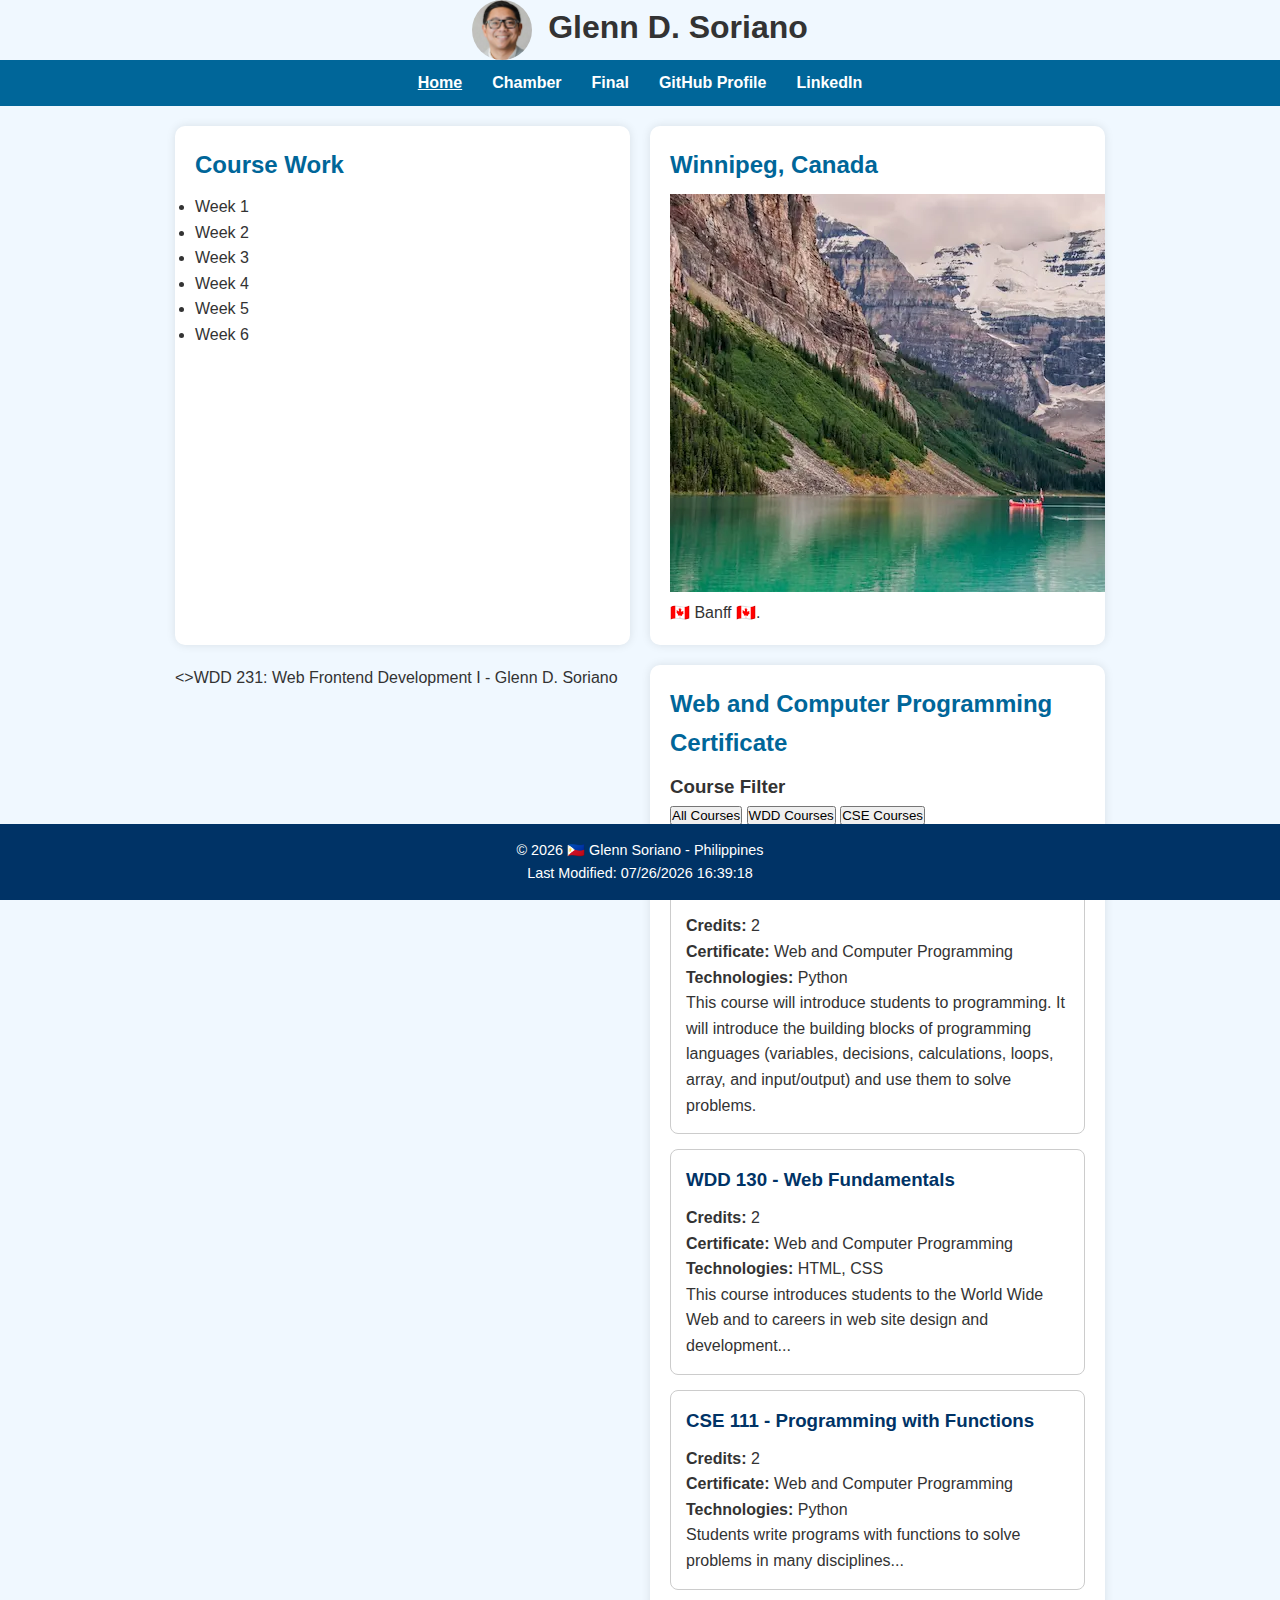
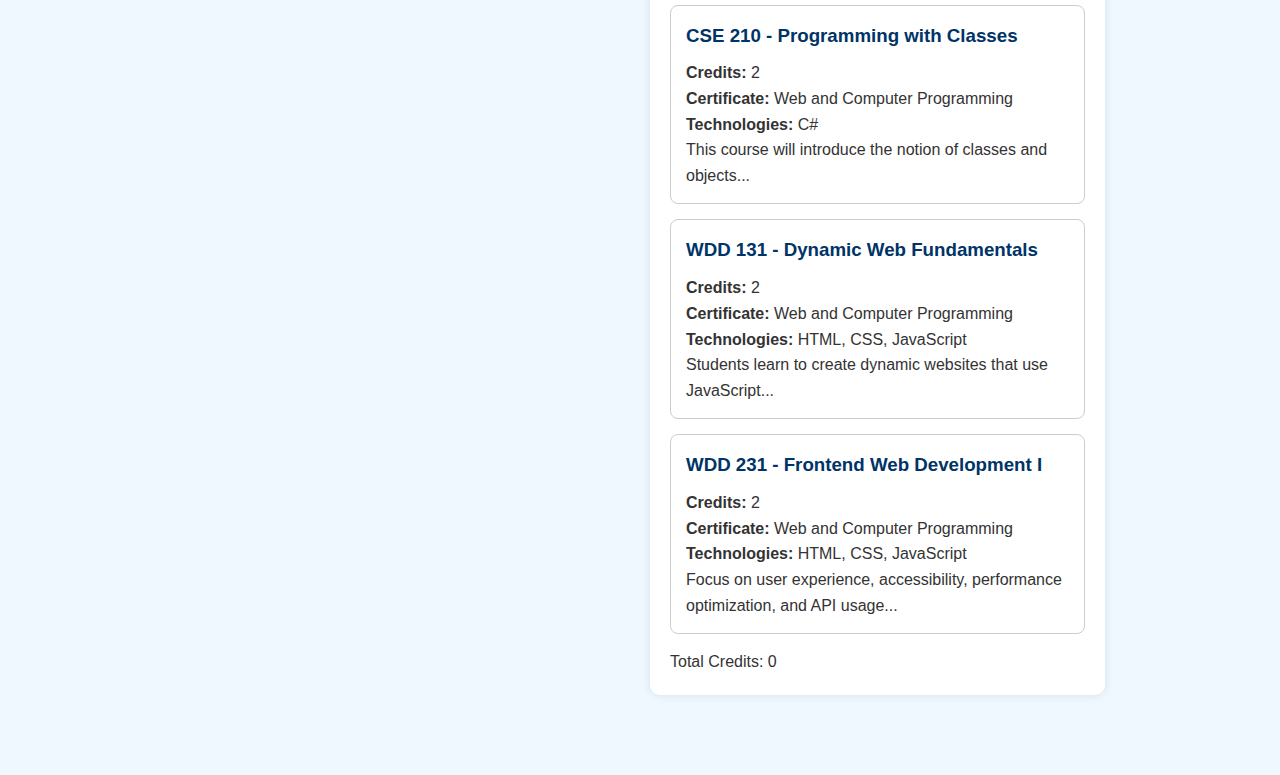
<file: index.html>
<!DOCTYPE html>
<html lang="en">

<head>
    <meta charset="UTF-8">
    <meta name="viewport" content="width=device-width, initial-scale=1.0">
    <meta name="description"
        content="This assignment demonstrates my prerequisite knowledge by applying HTML, CSS, and JavaScript to the design and development of my course home page.">
    <meta name="author" content="Glenn Soriano">
    <link rel="preconnect" href="https://fonts.googleapis.com">
    <link rel="preconnect" href="https://fonts.gstatic.com" crossorigin>
    <link href="https://fonts.googleapis.com/css2?family=Roboto:wght@400;700&display=swap" rel="stylesheet">
    <title>WDD 231 - Glenn D. Soriano</title>
    <link rel="stylesheet" href="styles/chamber.css">
</head>

<body>
    <header>
        <div class="header-content">
            <img src="images/glennsoriano.jpg" alt="Photo of Glenn Soriano" class="profile-pic" />
            <div>
                <h1><span>Glenn D. Soriano</span></h1>
            </div>
        </div>
        <button id="menu-toggle" aria-label="Toggle Navigation">&#9776;</button>
        <nav id="navbar">
            <ul>
                <li><a href="index.html" class="active">Home</a></li>
                <li><a href="week02/index.html">Chamber</a></li>
                <li><a href="week06/index.html">Final</a></li>
                <li><a href="https://github.com/glenn-d-soriano" target="_blank">GitHub Profile</a></li>
                <li><a href="https://www.linkedin.com/in/YOUR_PROFILE" target="_blank">LinkedIn</a></li>
            </ul>
        </nav>
    </header>

    <main class="main-grid">
        <>WDD 231: Web Frontend Development I - Glenn D. Soriano</h1> <!-- Page title for SEO -->

        <!-- Course Work Section -->
        <section class="card course-work">
            <h2>Course Work</h2>
            <ul>
                <li><a href="week01/index.html">Week 1</a></li>
                <li><a href="week02/index.html">Week 2</a></li>
                <li><a href="week03/index.html">Week 3</a></li>
                <li><a href="week04/index.html">Week 4</a></li>
                <li><a href="week05/index.html">Week 5</a></li>
                <li><a href="week06/index.html">Week 6</a></li>
            </ul>
        </section>

        <section class="card location">
            <h2>Winnipeg, Canada</h2>
            <img src="images/canada-small1.webp" alt="Photo of Banff" class="Photo" />
            <p>🇨🇦 Banff 🇨🇦.</p>
        </section>

        <section class="card-group">
            <section class="card certificate">
                <h2>Web and Computer Programming Certificate</h2>

                <section class="course-filters">
                    <h3>Course Filter</h3>
                    <div class="filter-buttons">
                        <button id="show-all">All Courses</button>
                        <button id="show-wdd">WDD Courses</button>
                        <button id="show-cse">CSE Courses</button>
                    </div>
                </section>

                <section class="course-list">
                    <h3>Certificate Courses</h3>
                    <div id="courseContainer"></div>
                    <p id="total-credits">Total Credits: 0</p>
                </section>
            </section>
        </section>
    </main>

    <footer>
        <p>&copy; <span id="current-year"></span> 🇵🇭 Glenn Soriano - Philippines</p>
        <p>Last Modified: <span id="last-modified"></span></p>
    </footer>

    <script src="scripts/chamber.js" defer></script>
</body>

</html>
</file>
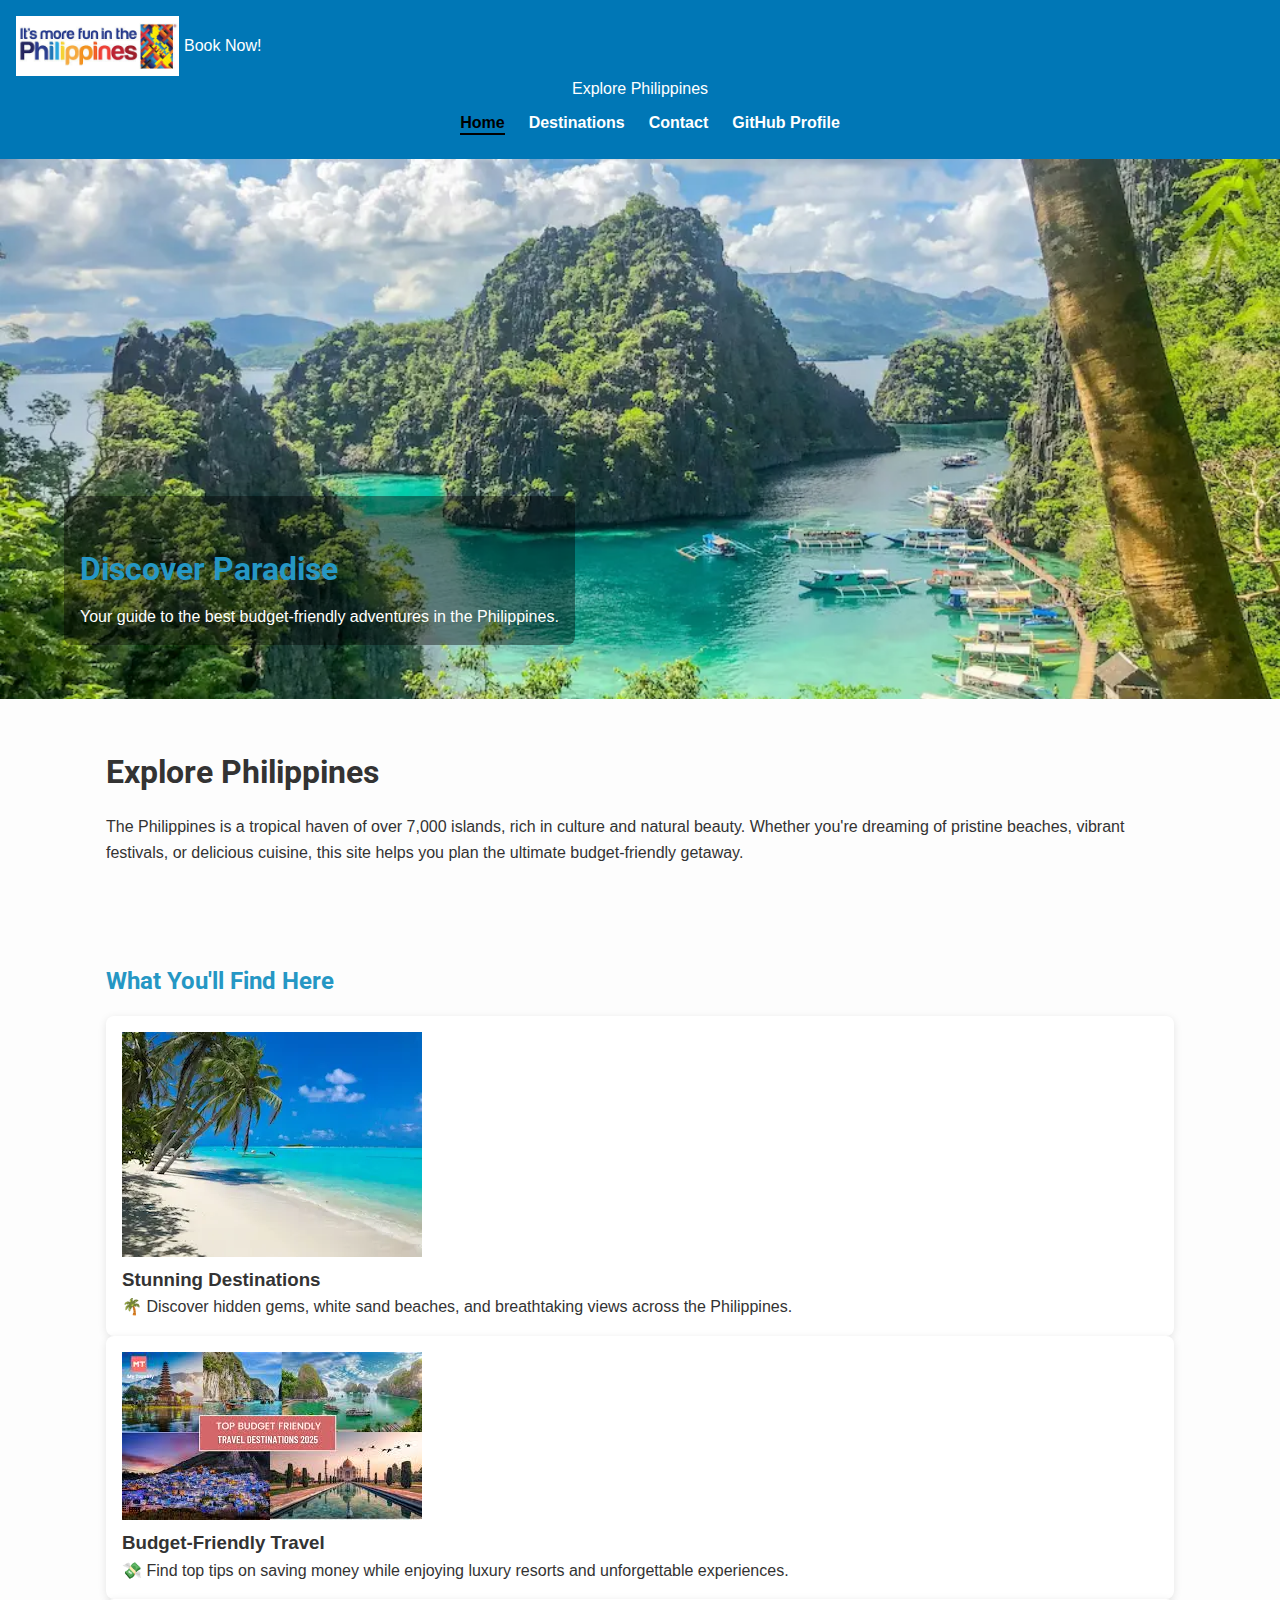
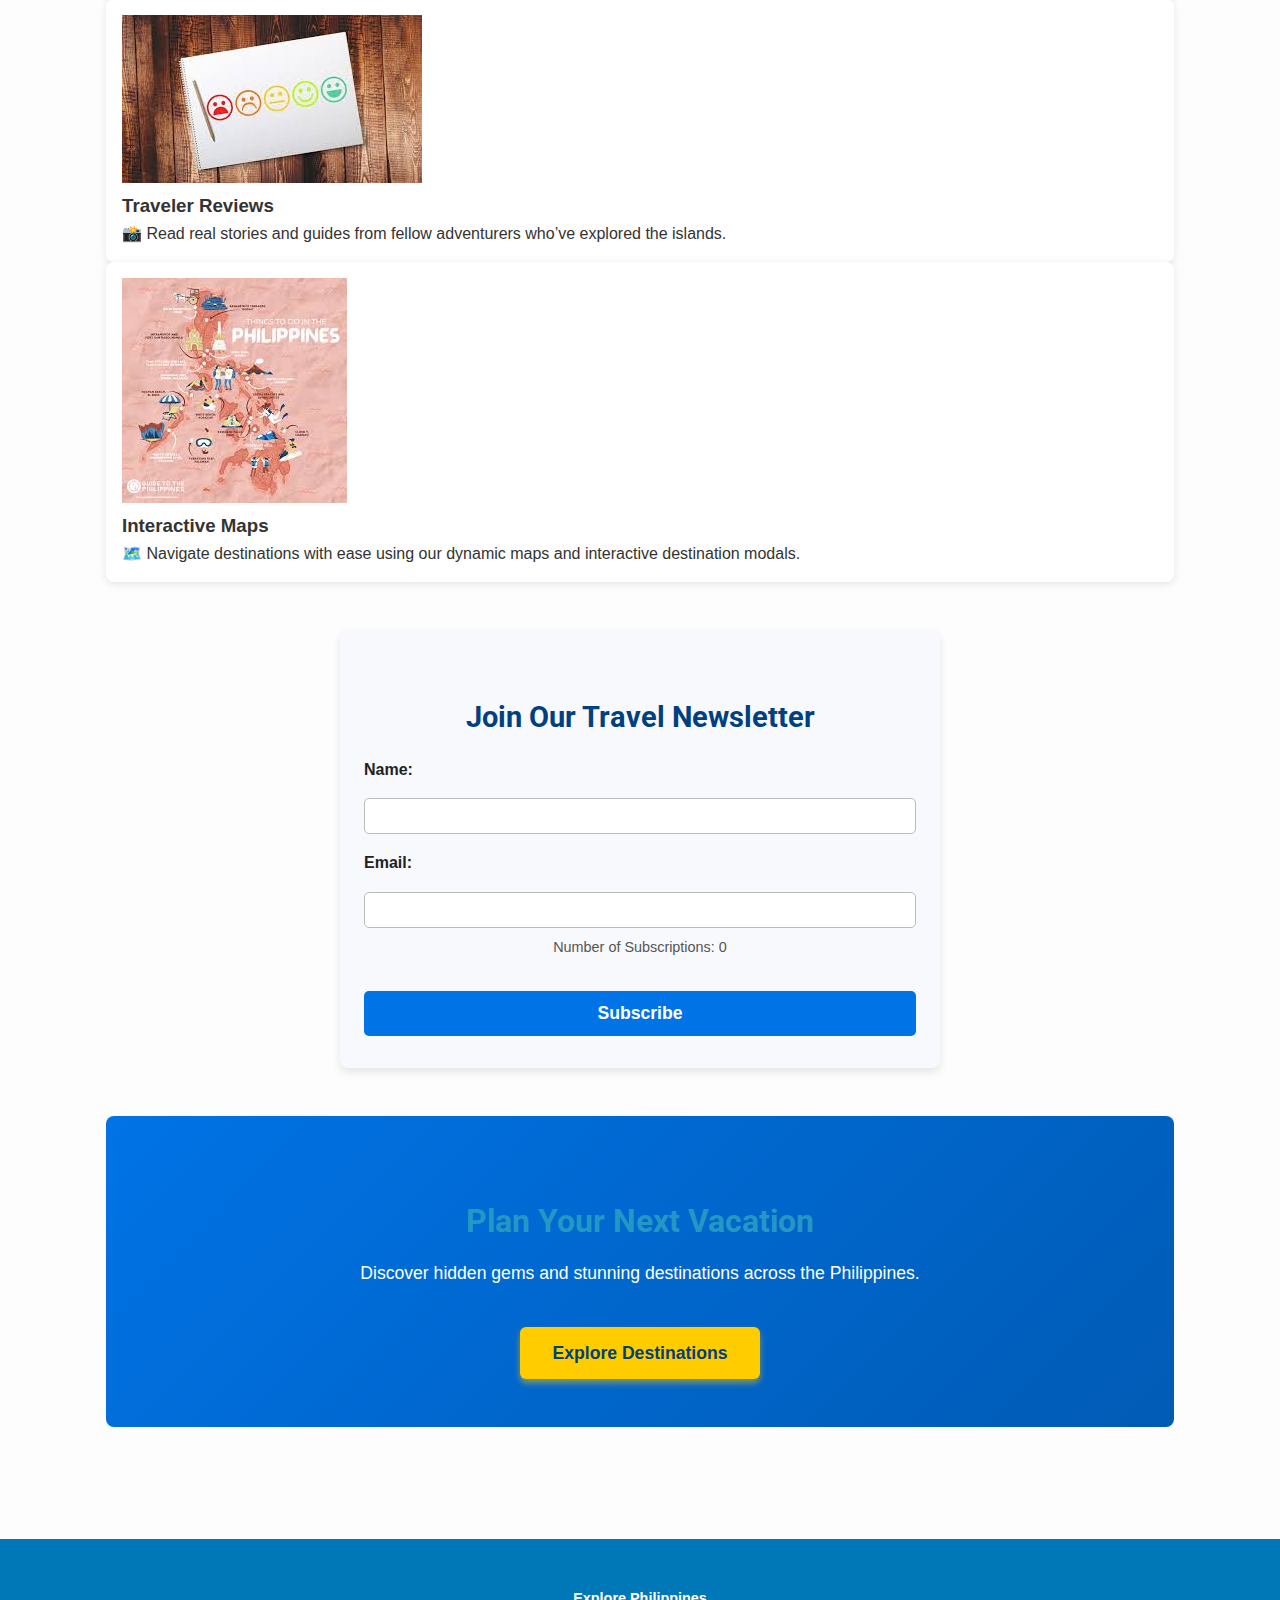
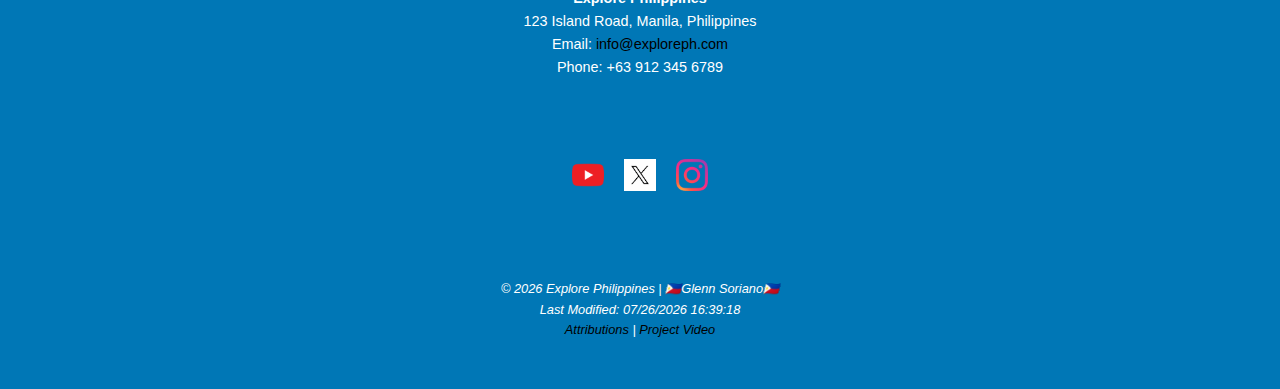
<file: final/index.html>
<!DOCTYPE html>
<html lang="en-CA">

<head>
    <meta charset="UTF-8" />
    <meta name="viewport" content="width=device-width, initial-scale=1.0" />
    <meta name="description"
        content="Explore the natural beauty of the Philippines. Discover beaches, destinations, and travel tips." />
    <meta name="author" content="Glenn Soriano" />
    <meta property="og:title" content="Explore Philippines" />
    <meta property="og:description"
        content="Discover and enjoy the natural beauty and attractions of the Philippines." />
    <meta property="og:image" content="https://glenn-d-soriano.github.io/wdd231/final/images/final.jpg" />
    <meta property="og:image:width" content="600" />
    <meta property="og:image:height" content="600" />
    <meta property="og:url" content="https://glenn-d-soriano.github.io/wdd231/final/index.html" />
    <meta property="og:type" content="website" />
    <meta property="og:locale" content="en_CA" />
    <meta property="og:site_name" content="Explore Philippines - Glenn Soriano" />
    <link rel="preconnect" href="https://fonts.googleapis.com">
    <link rel="preconnect" href="https://fonts.gstatic.com" crossorigin>
    <link href="https://fonts.googleapis.com/css2?family=Roboto:wght@400;700&display=swap" rel="stylesheet">
    <link rel="icon" href="images/favicon.ico" type="image/x-icon" />
    <link rel="stylesheet" href="styles/global.css" />
    <link rel="stylesheet" href="styles/index.css" />
    <title>Explore Philippines | Home</title>
</head>

<body>
    <header>
        <div class="logo">
            <img src="images/logo.jpeg" alt="Explore Philippines Logo" />
            <div class="logo-text"><span>Book Now!</span></div>
        </div>
        <p class="site-title">Explore Philippines</p>
        <button id="menu-toggle" aria-label="Toggle Navigation Menu">☰</button>
        <nav>
            <ul class="nav-links">
                <li><a href="index.html" class="active" id="menu-home">Home</a></li>
                <li><a href="destinations.html" id="menu-discover">Destinations</a></li>
                <li><a href="contact.html">Contact</a></li>
                <li><a href="https://github.com/glenn-d-soriano" target="_blank">GitHub Profile</a></li>
            </ul>
        </nav>
    </header>

    <section class="hero">
        <img src="images/hero.webp" alt="Philippine tropical beach" loading="lazy" />
        <div class="hero-text">
            <h2>Discover Paradise</h2>
            <p>Your guide to the best budget-friendly adventures in the Philippines.</p>
        </div>
    </section>
      

    <main>
        <section>
            <h1>Explore Philippines</h1>
            <p>
                The Philippines is a tropical haven of over 7,000 islands, rich in culture and natural beauty.
                Whether you're dreaming of pristine beaches, vibrant festivals, or delicious cuisine, this site helps
                you plan the ultimate budget-friendly getaway.
            </p>
        </section>

        <section class="features">
            <h2>What You'll Find Here</h2>
            <div class="feature-grid">
                <article class="feature-card">
                    <img src="images/destination.webp" alt="Tropical Destination" loading="lazy" />
                    <h3>Stunning Destinations</h3>
                    <p>🌴 Discover hidden gems, white sand beaches, and breathtaking views across the Philippines.</p>
                </article>
                <article class="feature-card">
                    <img src="images/budget.jpeg" alt="Affordable Resorts" loading="lazy" />
                    <h3>Budget-Friendly Travel</h3>
                    <p>💸 Find top tips on saving money while enjoying luxury resorts and unforgettable experiences.</p>
                </article>
                <article class="feature-card">
                    <img src="images/traveler.jpeg" alt="Traveler Reviews" loading="lazy" />
                    <h3>Traveler Reviews</h3>
                    <p>📸 Read real stories and guides from fellow adventurers who’ve explored the islands.</p>
                </article>
                <article class="feature-card">
                    <img src="images/travel.jpeg" alt="Interactive Maps" loading="lazy" />
                    <h3>Interactive Maps</h3>
                    <p>🗺️ Navigate destinations with ease using our dynamic maps and interactive destination modals.
                    </p>
                </article>
            </div>
        </section>

        <!-- Added Newsletter Section -->
        <section class="newsletter" aria-labelledby="newsletter">
            <h2 id="newsletter">Join Our Travel Newsletter</h2>
            <form id="newsletter-form" aria-describedby="newsletter-description">
                
                <label for="name">Name:</label>
                <input type="text" id="name" name="name" required />

                <label for="email">Email:</label>
                <input type="email" id="email" name="email" required />
                <p id="newsletter-description">Number of Subscriptions: <span id="reviewCount">0</span></p>

                <button type="submit">Subscribe</button>
            </form>
            <p id="newsletter-message" aria-live="polite"></p>
        </section>

        <!-- Added Call to Action Section -->
        <section class="call-to-action" aria-labelledby="call-to-action">
            <h2 id="call-to-action">Plan Your Next Vacation</h2>
            <p>Discover hidden gems and stunning destinations across the Philippines.</p>
            <a href="destinations.html" class="cta-button" aria-label="Explore Destinations">Explore Destinations</a>
        </section>

    </main>

    <footer>
        <div class="footer-container">
            <section class="contact" aria-label="Contact Information">
                <p><strong>Explore Philippines</strong></p>
                <p>123 Island Road, Manila, Philippines</p>
                <p>Email: <a href="info@exploreph.com">info@exploreph.com</a></p>
                <p>Phone: +63 912 345 6789</p>
            </section>

            <section class="sociallinks" aria-label="Social Media Links">
                <a href="https://youtube.com" title="YouTube">
                    <img src="images/youtube.png" alt="YouTube Logo" width="32" height="32" loading="lazy" />
                </a>
                <a href="https://twitter.com" title="Twitter">
                    <img src="images/twitter.png" alt="Twitter Logo" width="32" height="32" loading="lazy" />
                </a>
                <a href="https://www.instagram.com/" title="Instagram">
                    <img src="images/instagram.png" alt="Instagram Logo" width="32" height="32" loading="lazy" />
                </a>
            </section>
            

            <section class="designer">
                <p>&copy; <span id="current-year"></span> Explore Philippines | 🇵🇭Glenn Soriano🇵🇭</p>
                <p>Last Modified: <span id="last-modified"></span></p>
                <p>
                    <a href="references.html">Attributions</a> |
                    <a href="https://youtu.be/YOUR_VIDEO_ID" target="_blank" rel="noopener noreferrer">Project Video</a>
                </p>
            </section>
        </div>
    </footer>
    
    <script src="scripts/main.js" defer></script>

    

</body>

</html>
</file>
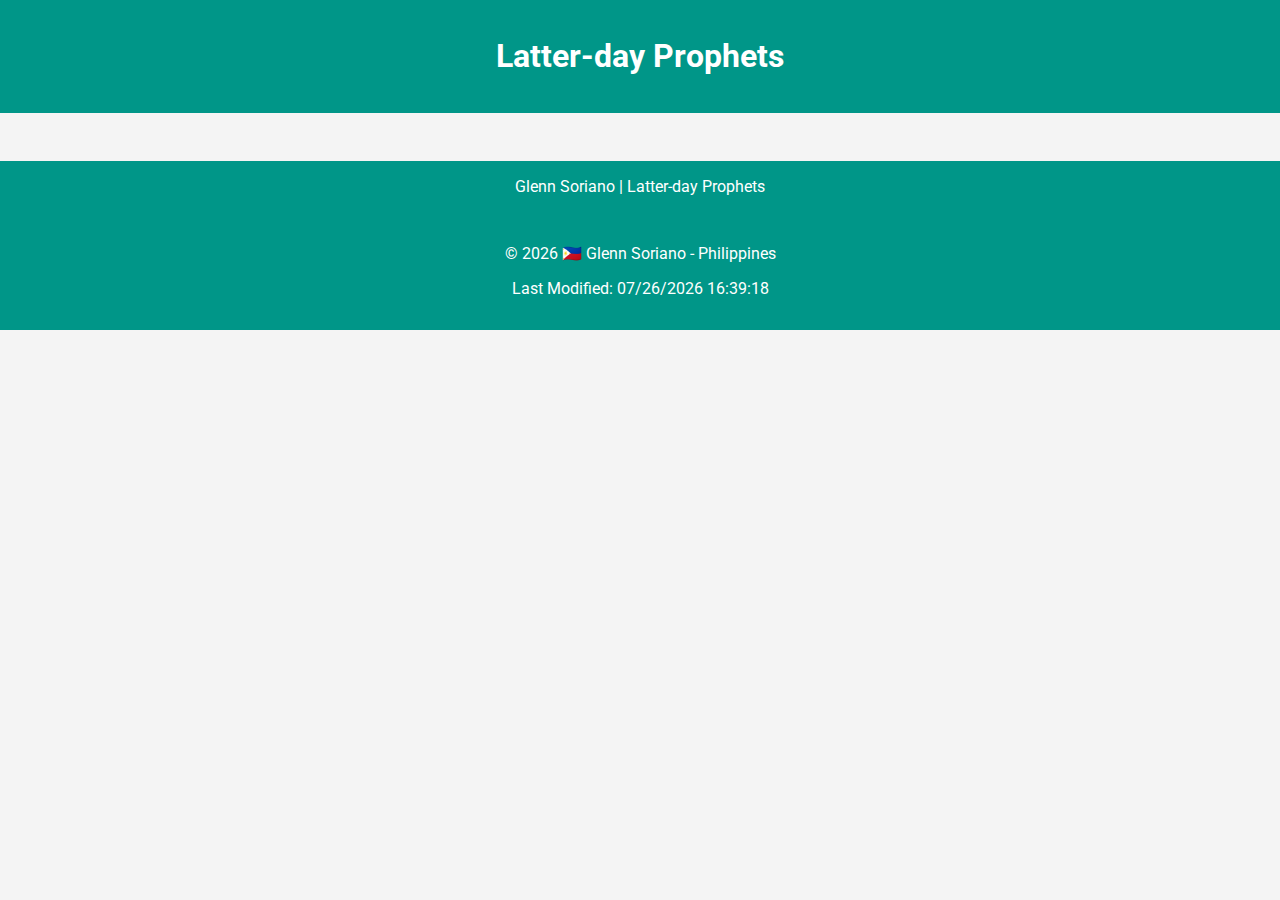
<file: prophets.html>
<!DOCTYPE html>
<html lang="en-CA">

<head>
    <meta charset="UTF-8">
    <meta name="viewport" content="width=device-width, initial-scale=1.0">
    <meta name="description"
        content="This assignment demonstrates my prerequisite knowledge by applying HTML, CSS, and JavaScript to the design and development of my course home page.">
    <meta name="author" content="Glenn Soriano">
    <meta property="og:title" content="WDD 231 - Glenn D. Soriano">
    <meta property="og:description"
        content="Explore the course home page of Glenn Soriano for WDD 231, showcasing web development projects and skills using HTML, CSS, and JavaScript.">
    <meta property="og:image" content="https://glenn-d-soriano.github.io/wdd231/images/glennsoriano.jpg">
    <meta property="og:url" content="https://glenn-d-soriano.github.io/wdd231/index.html">
    <meta property="og:type" content="website">
    <meta property="og:locale" content="en_CA">
    <meta property="og:site_name" content="WDD 231 - Glenn Soriano">
    <link rel="preconnect" href="https://fonts.googleapis.com">
    <link rel="preconnect" href="https://fonts.gstatic.com" crossorigin>
    <link href="https://fonts.googleapis.com/css2?family=Roboto:wght@400;700&display=swap" rel="stylesheet">
    <title>WDD 231 - Glenn D. Soriano</title>
    <link rel="icon" href="images/favicon.ico" type="image/x-icon">
    <link rel="stylesheet" href="styles/prophets.css">
</head>

<body>
    <header>
        <h1>Latter-day Prophets</h1>
    </header>
    <main>
        <div id="cards"></div>
    </main>
    <footer>
        Glenn Soriano | Latter-day Prophets
    </footer>

    

    <footer>
        <p>&copy; <span id="current-year"></span> 🇵🇭 Glenn Soriano - Philippines</p>
        <p>Last Modified: <span id="last-modified"></span></p>
    </footer>

    <script src="scripts/prophets.js" defer></script>
</body>

</html>
</file>
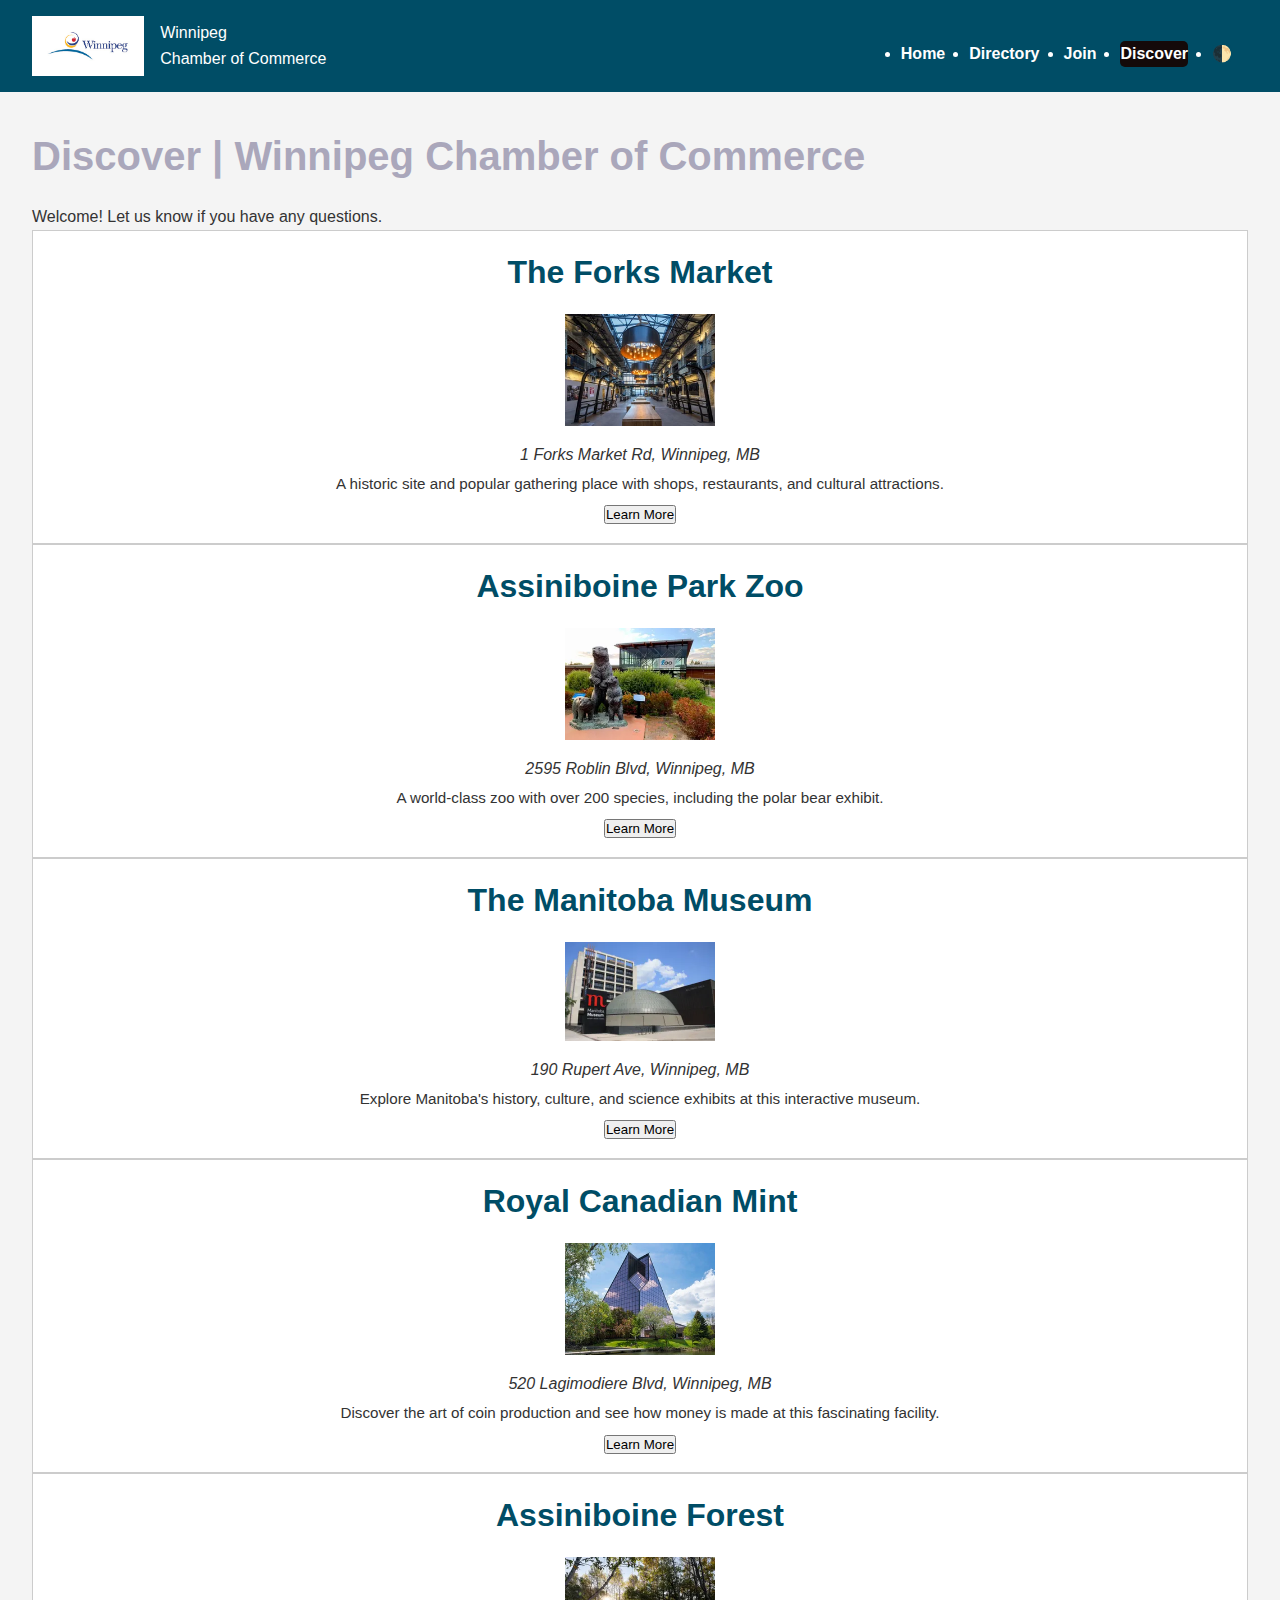
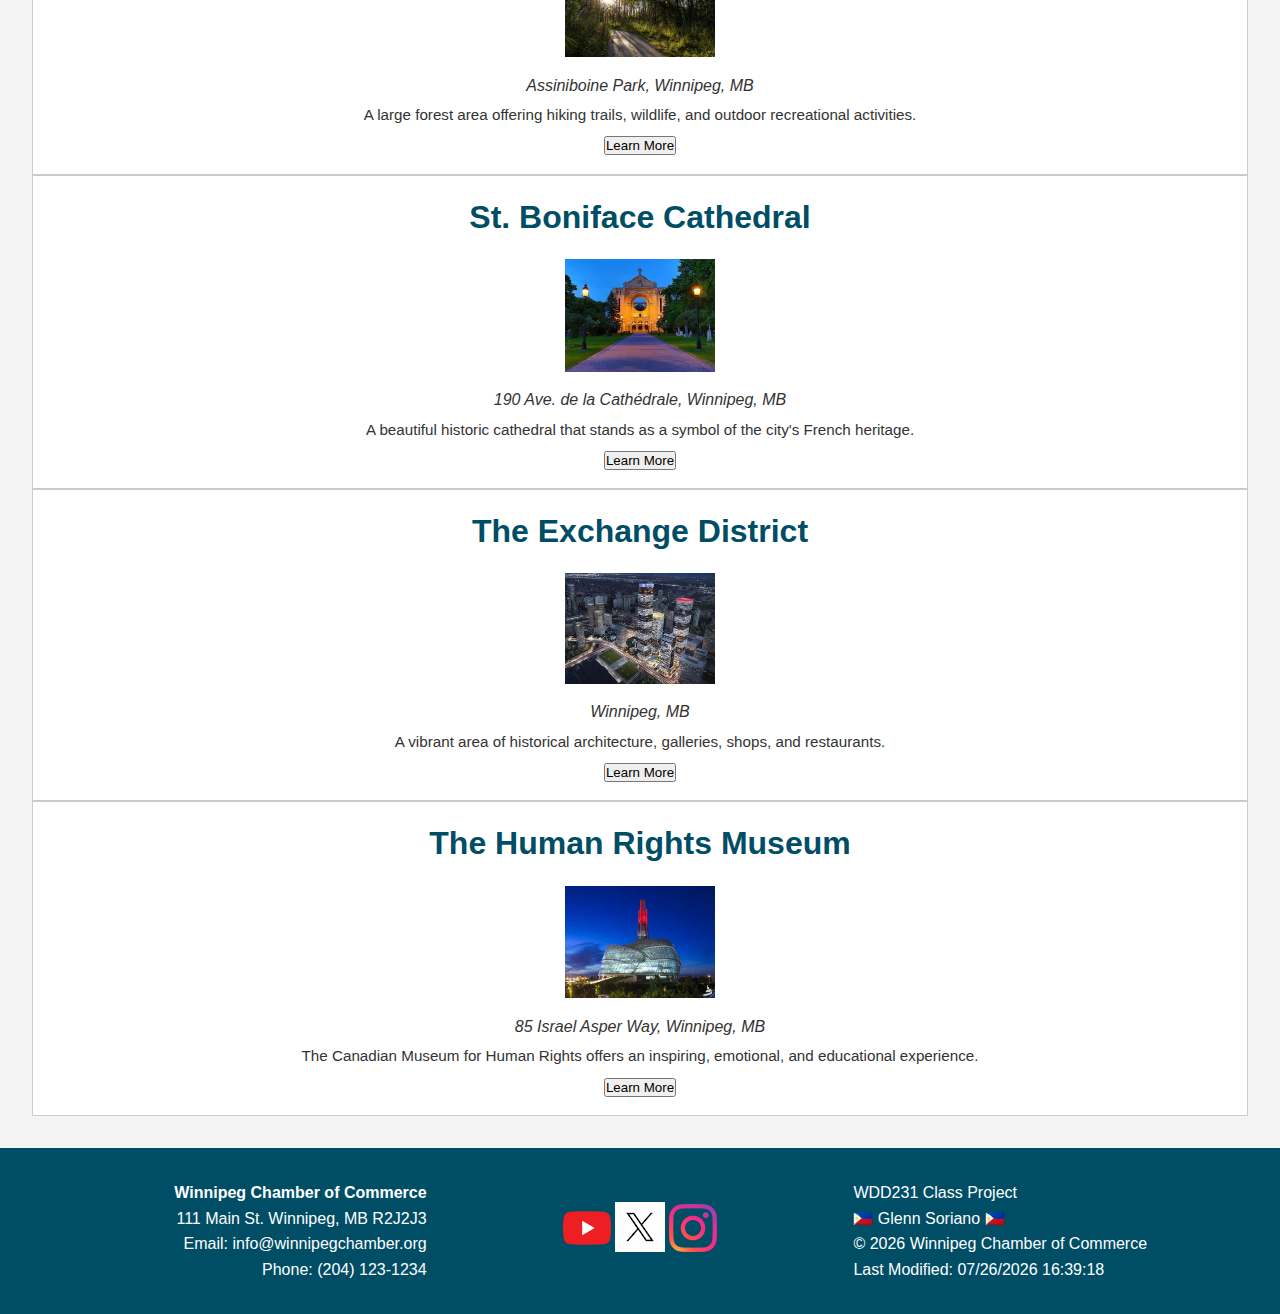
<file: chamber/discover.html>
<!DOCTYPE html>
<html lang="en-CA">

<head>
    <meta charset="UTF-8">
    <meta name="viewport" content="width=device-width, initial-scale=1.0">
    <meta name="description" content="Winnipeg Chamber of Commerce business directory page.">
    <meta name="author" content="Glenn Soriano">
    <meta property="og:title" content="Winnipeg Chamber of Commerce">
    <meta property="og:description" content="Discover local businesses, events, and services in Winnipeg.">
    <meta property="og:image" content="https://glenn-d-soriano.github.io/wdd231/chamber/images/chamber-banner.jpg" />
    <meta property="og:url" content="https://glenn-d-soriano.github.io/wdd231/chamber/discover.html" />
    <meta property="og:type" content="website">
    <meta property="og:locale" content="en_CA">
    <meta property="og:site_name" content="WDD 231 - Glenn Soriano">
    <link rel="preconnect" href="https://fonts.googleapis.com">
    <link rel="preconnect" href="https://fonts.gstatic.com" crossorigin>
    <link href="https://fonts.googleapis.com/css2?family=Roboto:wght@400;700&display=swap" rel="stylesheet">
    <link rel="icon" href="/images/favicon.ico" type="image/x-icon">
    <link rel="stylesheet" href="styles/directory.css">
    <title>Discover | Winnipeg Chamber of Commerce</title>
</head>

<body class="discover-page">
    <header>
        <div class="logo">
            <img src="images/winnipeglogo.jpg" alt="Winnipeg Chamber of Commerce Logo" />
            <div class="logo-text">Winnipeg <span>Chamber of Commerce</span></div>
        </div>
        <nav>
            <button id="menuBtn" aria-label="Menu">☰</button>
            <ul id="navMenu">
                <li><a href="index.html" id="menu-home">Home</a></li>
                <li><a href="directory.html" id="menu-directory">Directory</a></li>
                <li><a href="join.html">Join</a></li>
                <li><a href="discover.html" class="active" id="menu-discover">Discover</a></li>
                <li><button id="mode-toggle" aria-label="Toggle dark mode">🌓</button></li>
            </ul>
        </nav>
    </header>

    <main class="discover-grid">
        <h1>Discover | Winnipeg Chamber of Commerce</h1>

        <aside class="visitor-msg" id="visitor-message">
            <!-- JS will inject visit message here -->
        </aside>
    
        <section class="gallery">
            <!-- Cards will be inserted here with JS -->
        </section>
    </main>


    <footer>
        <section class="contact">
            <p><strong>Winnipeg Chamber of Commerce</strong></p>
            <p>111 Main St. Winnipeg, MB R2J2J3</p>
            <p>Email: info@winnipegchamber.org</p>
            <p>Phone: (204) 123-1234</p>
        </section>
        <section class="sociallinks" aria-label="Social Media Links">
            <a href="https://youtube.com" title="YouTube">
                <img src="images/youtube.png" alt="YouTube Logo">
            </a>
            <a href="https://twitter.com" title="Twitter">
                <img src="images/twitter.png" alt="Twitter Logo">
            </a>
            <a href="https://www.instagram.com/" title="Instagram">
                <img src="images/instagram.png" alt="Instagam Logo">
            </a>
        </section>
    
        <section class="designer">
            <p>WDD231 Class Project </p>
            <p>🇵🇭 Glenn Soriano 🇵🇭</p>
            <p>&copy; <span id="current-year"></span> Winnipeg Chamber of Commerce</p>
            <p>Last Modified: <span id="last-modified"></span></p>
        </section>
    
    </footer>
    
    <script src="scripts/weather.js" defer></script>
    <script src="scripts/discover.js" defer></script>
    </body>
    
    </html>
</file>
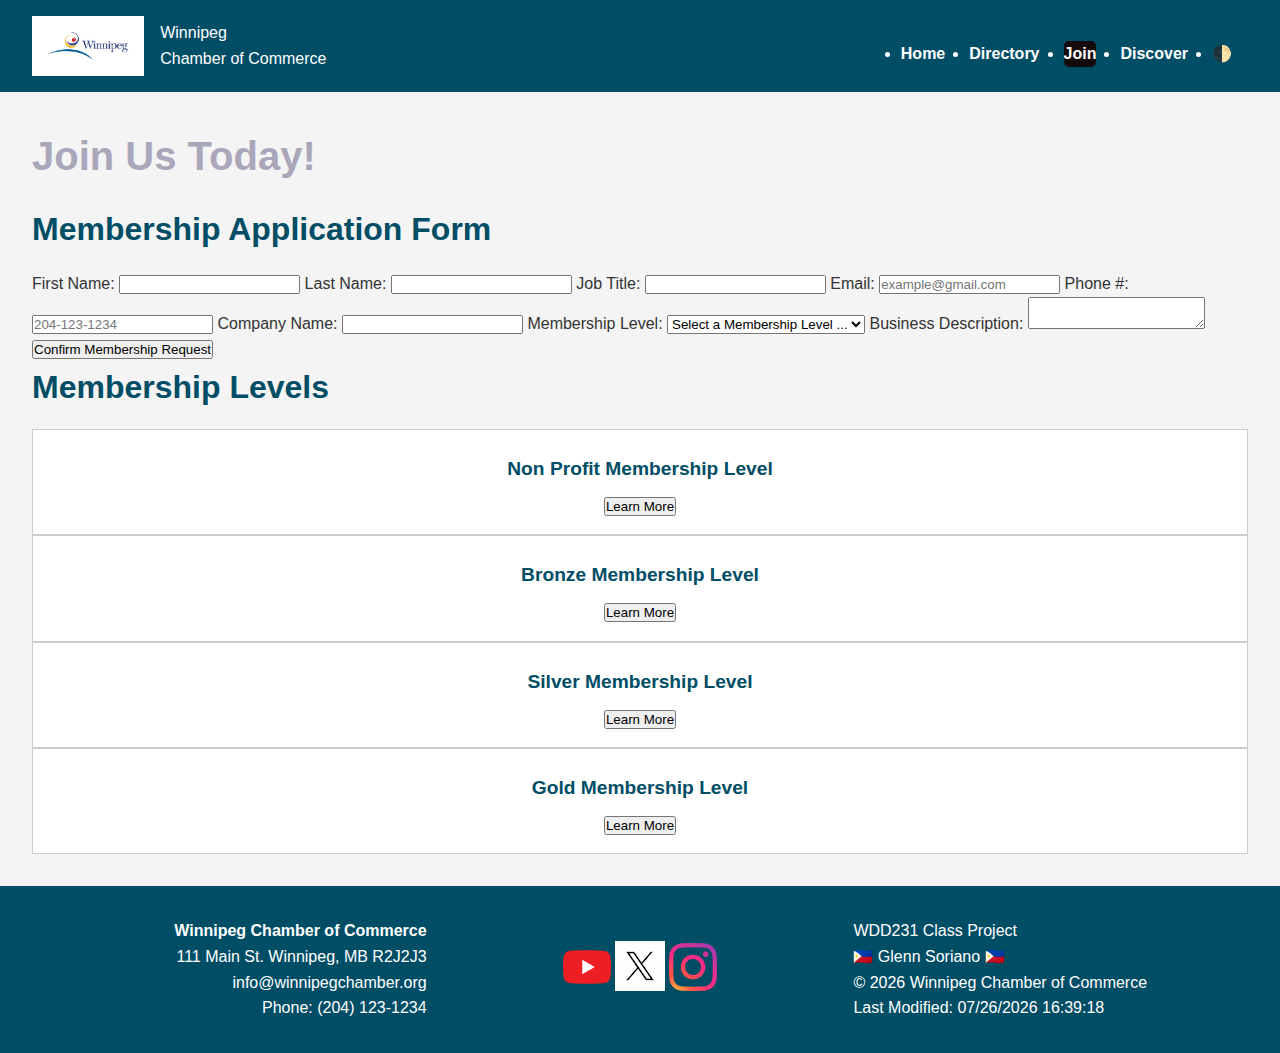
<file: chamber/join.html>
<!DOCTYPE html>
<html lang="en-CA">
<head>
    <meta charset="UTF-8">
    <meta name="viewport" content="width=device-width, initial-scale=1.0">
    <meta name="description" content="Winnipeg Chamber of Commerce business directory page.">
    <meta name="author" content="Glenn Soriano">
    <meta property="og:title" content="Winnipeg Chamber of Commerce">
    <meta property="og:description" content="Discover local businesses, events, and services in Winnipeg.">
    <meta property="og:image" content="https://glenn-d-soriano.github.io/wdd231/chamber/images/winnipeglogo.jpg">
    <meta property="og:image:width" content="600">
    <meta property="og:image:height" content="600">
    <meta property="og:url" content="https://glenn-d-soriano.github.io/wdd231/chamber/join.html">
    <meta property="og:type" content="website">
    <meta property="og:locale" content="en_CA">
    <meta property="og:site_name" content="WDD 231 - Glenn Soriano">
    <link rel="preconnect" href="https://fonts.googleapis.com">
    <link rel="preconnect" href="https://fonts.gstatic.com" crossorigin>
    <link href="https://fonts.googleapis.com/css2?family=Roboto:wght@400;700&display=swap" rel="stylesheet">
    <link rel="icon" href="/images/favicon.ico" type="image/x-icon">
    <link rel="stylesheet" href="styles/directory.css">
    <title>Directory | Winnipeg Chamber of Commerce</title>

</head>

<body class="join-page">
    <header>
        <div class="logo">
            <img src="images/winnipeglogo.jpg" alt="Winnipeg Chamber of Commerce Logo">
            <div class="logo-text">Winnipeg <span>Chamber of Commerce</span></div>
        </div>
        <nav>
            <button id="menuBtn" aria-label="Menu">☰</button>
            <ul id="navMenu">
                <li><a href="index.html" id="menu-home">Home</a></li>
                <li><a href="directory.html" id="menu-directory">Directory</a></li>
                <li><a href="join.html" class="active" id="menu-join">Join</a></li>
                <li><a href="discover.html">Discover</a></li>
                <li><button id="mode-toggle" aria-label="Toggle dark mode">🌓</button></li>
            </ul>
        </nav>
    </header>

    <main>
        <h1>Join Us Today!</h1>
        <div class="content-grid">
            <form method="get" action="thankyou.html" id="join-form">
                <h2>Membership Application Form</h2>
    
                <label for="form-fn" title="Applicant's First Name">
                    First Name:
                    <input type="text" id="form-fn" name="fn" autocomplete="given-name" required>
                </label>
    
                <label for="form-ln" title="Applicant's Last Name">
                    Last Name:
                    <input type="text" id="form-ln" name="ln" autocomplete="family-name" required>
                </label>
    
                <label for="form-jt" title="Applicant's Organizational Title (7+ chars, letters, hyphens, spaces)">
                    Job Title:
                    <input type="text" id="form-jt" name="jt" autocomplete="organization-title" pattern="^[A-Za-z\s-]{7,}$"
                        title="Please enter at least 7 characters: letters, spaces, or hyphens only." />
                </label>
    
                <label for="form-email" title="Applicant's Email Address">
                    Email:
                    <input type="email" id="form-email" name="email" autocomplete="email" placeholder="example@gmail.com"
                        required />
                </label>
    
                <label for="form-phone" title="Applicant's Mobile Phone Number">
                    Phone #:
                    <input type="tel" id="form-phone" name="phone" autocomplete="tel" required placeholder="204-123-1234" />
                </label>
    
                <label for="form-company" title="Business or Organization's Name">
                    Company Name:
                    <input type="text" id="form-company" name="company" autocomplete="organization" required />
                </label>
    
                <label for="form-level" title="Select a Membership Level">
                    Membership Level:
                    <select id="form-level" name="level" required>
                        <option value="" disabled selected>Select a Membership Level ...</option>
                        <option value="Non Profit">Non Profit Membership</option>
                        <option value="Bronze">Bronze Membership</option>
                        <option value="Silver">Silver Membership</option>
                        <option value="Gold">Gold Membership</option>
                    </select>
                </label>
    
                <label for="form-desc" title="Business or Organization's Description">
                    Business Description:
                    <textarea id="form-desc" name="desc"></textarea>
                </label>
    
                <!-- Hidden timestamp (to be set with JS later) -->
                <input type="hidden" name="time" id="timestamp" />
    
                <input type="submit" value="Confirm Membership Request" />
            </form>
    
            <section id="membership-levels" aria-label="Membership Levels">
                <h2>Membership Levels</h2>
    
                <div class="card">
                    <h3>Non Profit Membership Level</h3>
                    <button type="button" aria-haspopup="dialog" aria-controls="modal-np">Learn More</button>
                </div>
    
                <div class="card">
                    <h3>Bronze Membership Level</h3>
                    <button type="button" aria-haspopup="dialog" aria-controls="modal-bronze">Learn More</button>
                </div>
    
                <div class="card">
                    <h3>Silver Membership Level</h3>
                    <button type="button" aria-haspopup="dialog" aria-controls="modal-silver">Learn More</button>
                </div>
    
                <div class="card">
                    <h3>Gold Membership Level</h3>
                    <button type="button" aria-haspopup="dialog" aria-controls="modal-gold">Learn More</button>
                </div>
            </section>
    
            <!-- Modal dialogs (empty now; fill content later) -->
            <dialog id="modal-np" aria-modal="true" aria-labelledby="modal-np-title">
                <h3 id="modal-np-title">Non Profit Membership Benefits</h3>
                <p>Benefits include no fee, community support, and networking opportunities.</p>
                <button type="button" aria-label="Close Non Profit Benefits Modal">Close</button>
            </dialog>
            
            <dialog id="modal-bronze" aria-modal="true" aria-labelledby="modal-bronze-title">
                <h3 id="modal-bronze-title">Bronze Membership Benefits</h3>
                <p>Benefits include special events, training, and advertising opportunities.</p>
                <button type="button" aria-label="Close Bronze Benefits Modal">Close</button>
            </dialog>
            
            <dialog id="modal-silver" aria-modal="true" aria-labelledby="modal-silver-title">
                <h3 id="modal-silver-title">Silver Membership Benefits</h3>
                <p>Benefits include all Bronze benefits plus event discounts and spotlight advertising.</p>
                <button type="button" aria-label="Close Silver Benefits Modal">Close</button>
            </dialog>
            
            <dialog id="modal-gold" aria-modal="true" aria-labelledby="modal-gold-title">
                <h3 id="modal-gold-title">Gold Membership Benefits</h3>
                <p>Benefits include all Silver benefits plus premium event access and featured homepage ads.</p>
                <button type="button" aria-label="Close Gold Benefits Modal">Close</button>
            </dialog>
              
              
        </div>
    </main>

    <footer>
        <section class="contact">
            <p><strong>Winnipeg Chamber of Commerce</strong></p>
            <p>111 Main St. Winnipeg, MB R2J2J3</p>
            <p>info@winnipegchamber.org</p>
            <p>Phone: (204) 123-1234</p>
        </section>
        <section class="sociallinks" aria-label="Social Media Links">
            <a href="https://youtube.com" title="YouTube">
                <img src="images/youtube.png" alt="YouTube Logo">
            </a>
            <a href="https://twitter.com" title="Twitter">
                <img src="images/twitter.png" alt="Twitter Logo">
            </a>
            <a href="https://www.instagram.com/" title="Instagram">
                <img src="images/instagram.png" alt="Instagam Logo">
            </a>
        </section>

        <section class="designer">
            <p>WDD231 Class Project </p>
            <p>🇵🇭 Glenn Soriano 🇵🇭</p>
            <p>&copy; <span id="current-year"></span> Winnipeg Chamber of Commerce</p>
            <p>Last Modified: <span id="last-modified"></span></p>
        </section>

    </footer>

    <script src="scripts/weather.js" defer></script>
    <script src="scripts/spotlight.js" defer></script>
    <script src="scripts/join.js" defer></script>
</body>

</html>
</file>
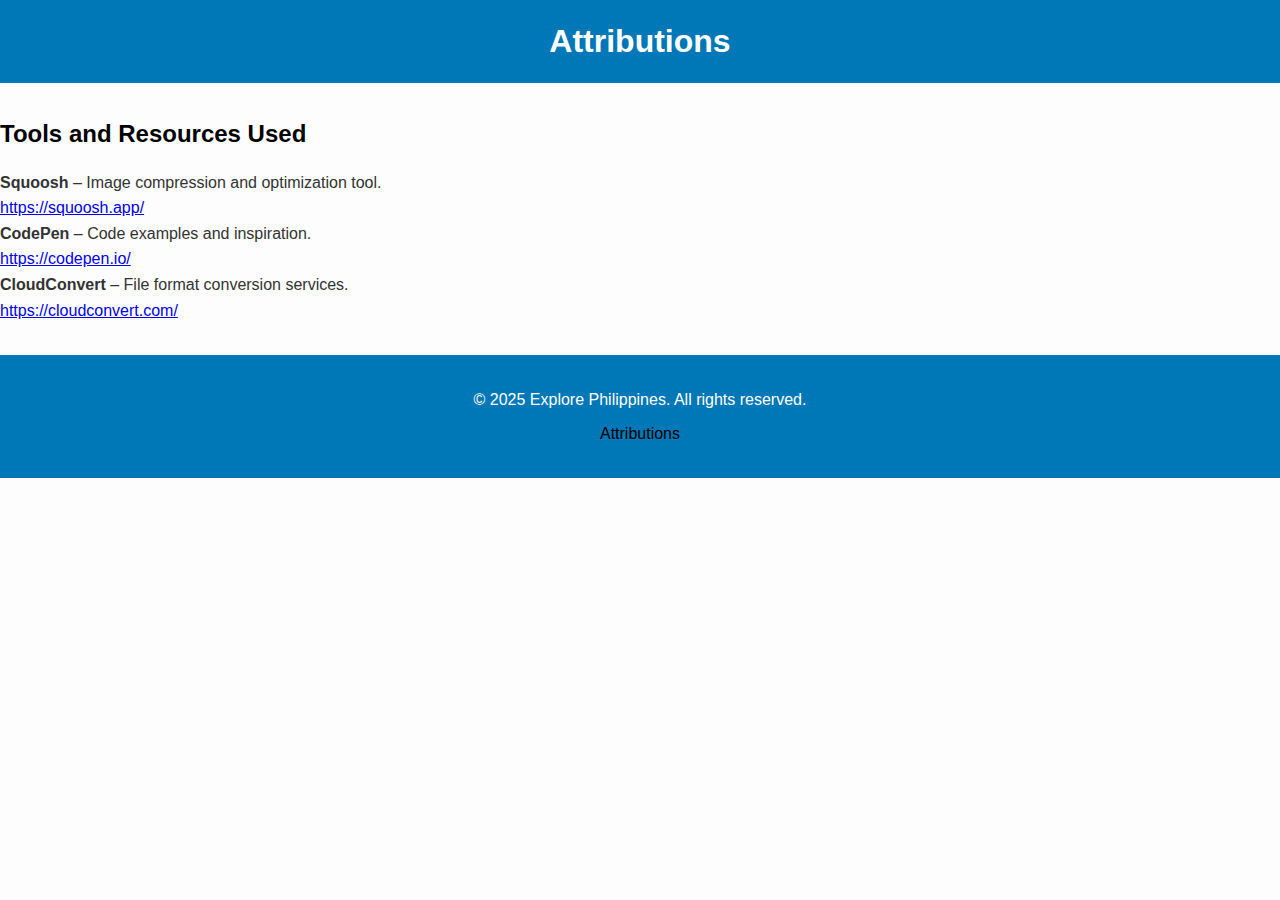
<file: final/attribution.html>
<!DOCTYPE html>
<html lang="en">

<head>
    <meta charset="UTF-8" />
    <meta name="viewport" content="width=device-width, initial-scale=1" />
    <title>Attributions - Explore Philippines</title>
    <link rel="stylesheet" href="styles/global.css" />
</head>

<body>
    <header>
        <h1>Attributions</h1>
    </header>

    <main>
        <section>
            <h2>Tools and Resources Used</h2>
            <ul>
                <li>
                    <strong>Squoosh</strong> – Image compression and optimization tool.<br />
                    <a href="https://squoosh.app/" target="_blank" rel="noopener noreferrer">https://squoosh.app/</a>
                </li>
                <li>
                    <strong>CodePen</strong> – Code examples and inspiration.<br />
                    <a href="https://codepen.io/" target="_blank" rel="noopener noreferrer">https://codepen.io/</a>
                </li>
                <li>
                    <strong>CloudConvert</strong> – File format conversion services.<br />
                    <a href="https://cloudconvert.com/" target="_blank"
                        rel="noopener noreferrer">https://cloudconvert.com/</a>
                </li>
            </ul>
        </section>
    </main>

    <footer>
        <p>&copy; 2025 Explore Philippines. All rights reserved.</p>
        <nav>
            <a href="attributions.html">Attributions</a>
        </nav>
        </footer>
</body>

</html>
</file>
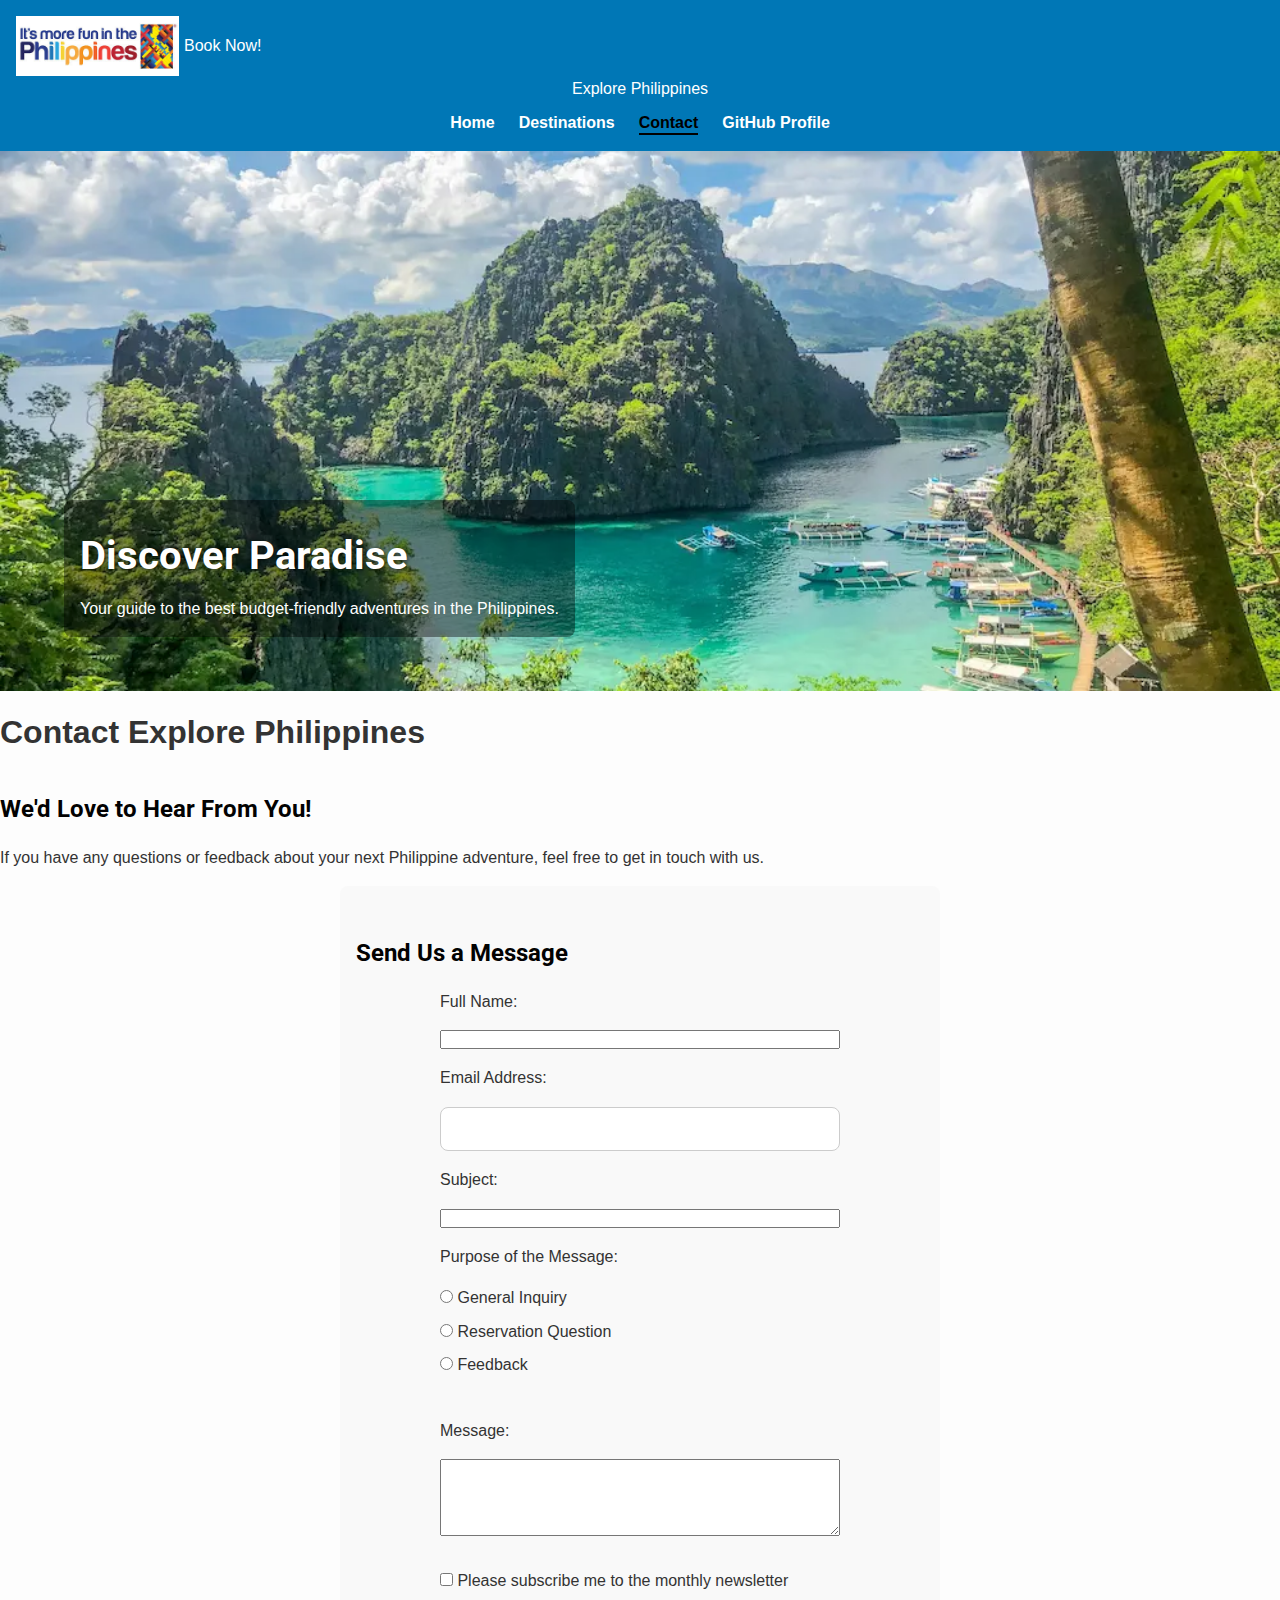
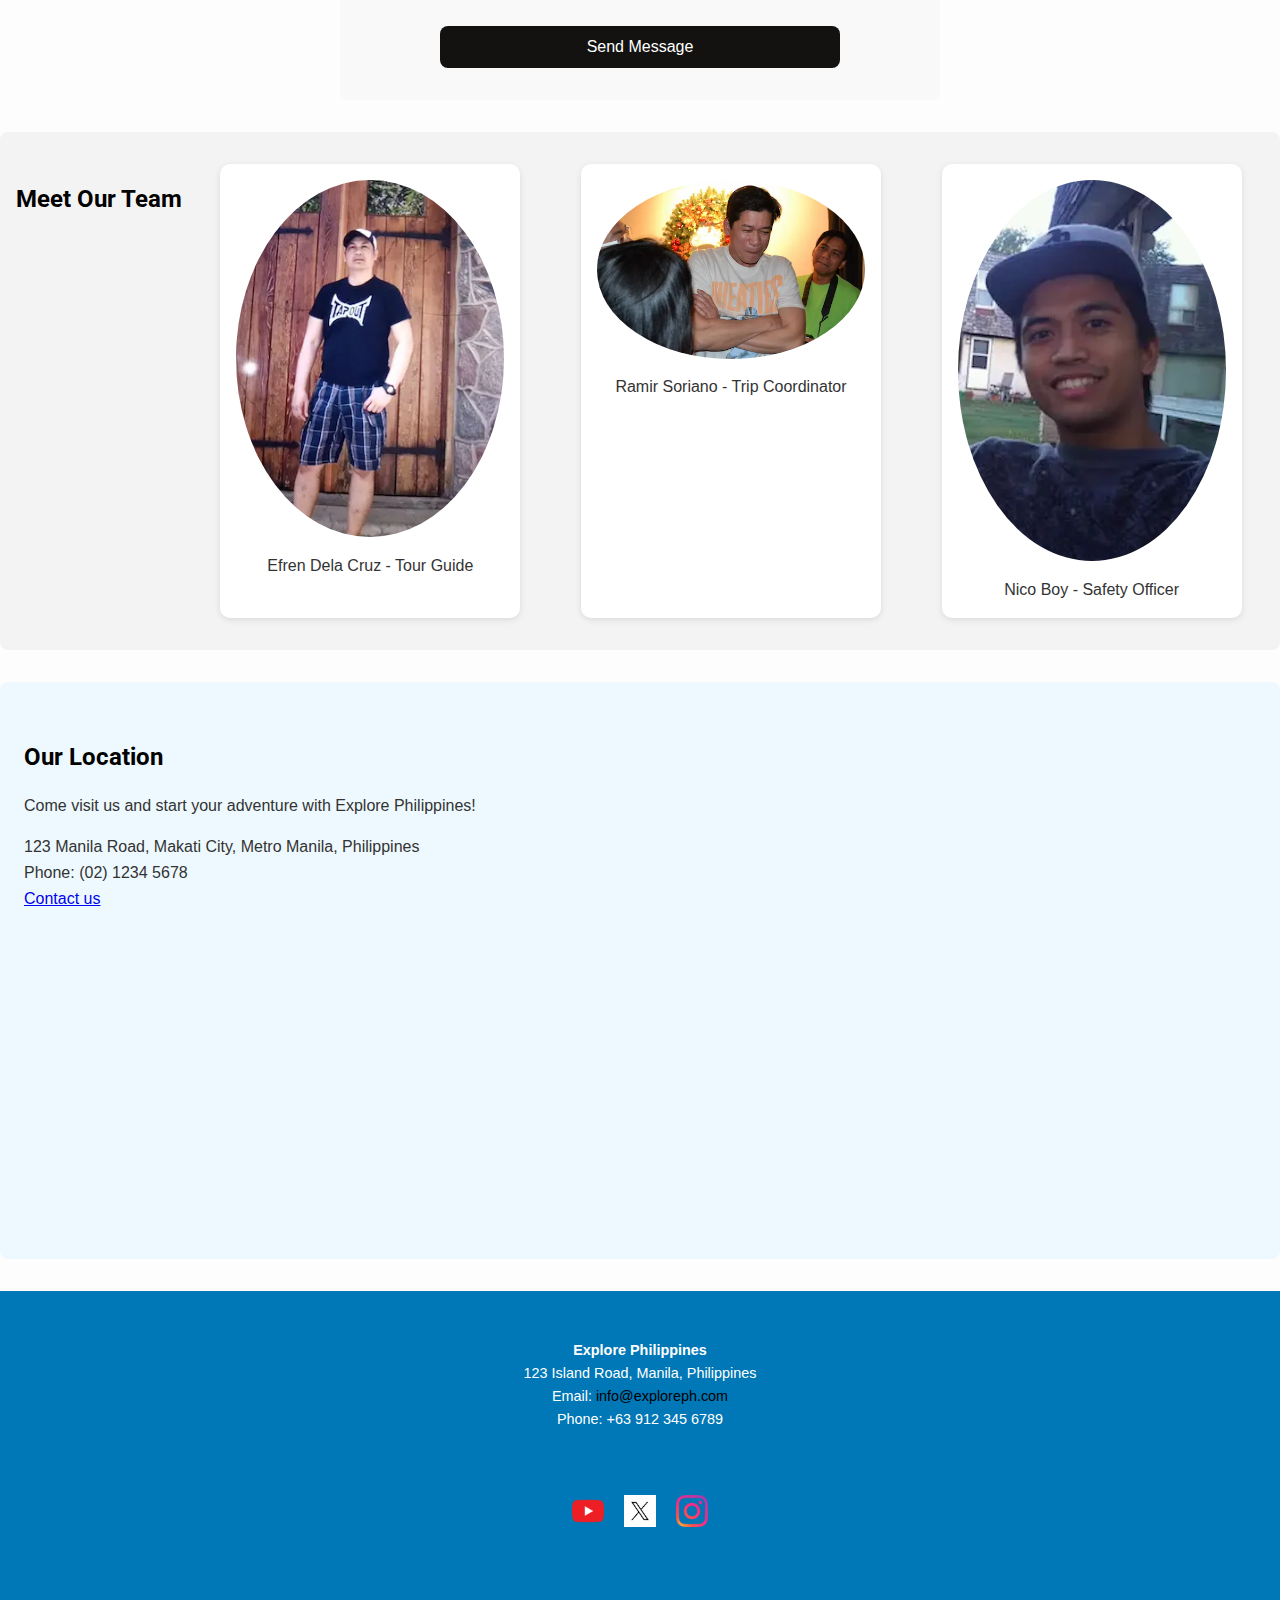
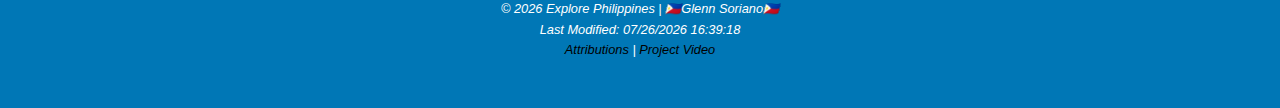
<file: final/contact.html>
<!DOCTYPE html>
<html lang="en-CA">

<head>
    <meta charset="UTF-8" />
    <meta name="viewport" content="width=device-width, initial-scale=1.0" />
    <meta name="description"
        content="Explore the natural beauty of the Philippines. Discover beaches, destinations, and travel tips." />
    <meta name="author" content="Glenn Soriano" />
    <meta property="og:title" content="Explore Philippines" />
    <meta property="og:description"
        content="Discover and enjoy the natural beauty and attractions of the Philippines." />
    <meta property="og:image" content="https://glenn-d-soriano.github.io/wdd231/final/images/final.jpg" />
    <meta property="og:image:width" content="600" />
    <meta property="og:image:height" content="600" />
    <meta property="og:url" content="https://glenn-d-soriano.github.io/wdd231/final/contact.html" />
    <meta property="og:type" content="website" />
    <meta property="og:locale" content="en_CA" />
    <meta property="og:site_name" content="Explore Philippines - Glenn Soriano" />
    <link rel="preconnect" href="https://fonts.googleapis.com">
    <link rel="preconnect" href="https://fonts.gstatic.com" crossorigin>
    <link href="https://fonts.googleapis.com/css2?family=Roboto:wght@400;700&display=swap" rel="stylesheet">
    <link rel="icon" href="images/favicon.ico" type="image/x-icon" />
    <link rel="stylesheet" href="styles/global.css" />
    <link rel="stylesheet" href="styles/contact.css" />
    <title>Explore Philippines | Contact</title>
</head>

<body>
    <header>
        <div class="logo">
            <img src="images/logo.jpeg" alt="Explore Philippines Logo" />
            <div class="logo-text"><span>Book Now!</span></div>
        </div>
        <p class="site-title">Explore Philippines</p>
        <button id="menu-toggle" aria-label="Toggle Navigation Menu">☰</button>
        <nav>
            <ul class="nav-links">
                <li><a href="index.html">Home</a></li>
                <li><a href="destinations.html">Destinations</a></li>
                <li><a href="contact.html" class="active">Contact</a></li>
                <li><a href="https://github.com/glenn-d-soriano" target="_blank">GitHub Profile</a></li>
            </ul>
        </nav>
    </header>

    
    <section class="hero">
        <img src="images/hero.webp" alt="Philippine tropical beach" loading="lazy" />
        <div class="hero-text">
            <h2>Discover Paradise</h2>
            <p>Your guide to the best budget-friendly adventures in the Philippines.</p>
        </div>
    </section>

    <main>
        <h1>Contact Explore Philippines</h1>
        <section>
            <h2>We'd Love to Hear From You!</h2>
            <p>If you have any questions or feedback about your next Philippine adventure, feel free to get in touch
                with us.</p>
        </section>

        <!-- CONTACT FORM -->
        <section class="contact-form">
            <h2>Send Us a Message</h2>
            <form action="#" method="post">
                <label for="name">Full Name:</label>
                <input type="text" id="name" name="name" required />

                <label for="email">Email Address:</label>
                <input type="email" id="email" name="email" required />

                <label for="subject">Subject:</label>
                <input type="text" id="subject" name="subject" required />

                <label>Purpose of the Message:</label>
                <ul class="radio-options">
                    <li>
                        <label><input type="radio" name="purpose" value="General Inquiry" required /> General
                            Inquiry</label>
                    </li>
                    <li>
                        <label><input type="radio" name="purpose" value="Reservation Question" required /> Reservation
                            Question</label>
                    </li>
                    <li>
                        <label><input type="radio" name="purpose" value="Feedback" required /> Feedback</label>
                    </li>
                </ul>

                <label for="message">Message:</label>
                <textarea id="message" name="message" rows="5" required></textarea>

                <div class="form-item">
                    <label>
                        <input type="checkbox" id="newsletter" name="newsletter" />
                        Please subscribe me to the monthly newsletter
                    </label>
                </div>

                <button type="submit">Send Message</button>
            </form>
        </section>

        <!-- EMPLOYEE PROFILES -->
        <section class="employee-profiles">
            <h2>Meet Our Team</h2>
            <figure class="profile"><img src="images/efren.webp" alt="Efren Dela Cruz">
                <figcaption>Efren Dela Cruz - Tour Guide</figcaption>
            </figure>
            <figure class="profile"><img src="images/ramir.webp" alt="Ramir Soriano">
                <figcaption>Ramir Soriano - Trip Coordinator</figcaption>
            </figure>
            <figure class="profile"><img src="images/richard.webp" alt="Richard Soriano">
                <figcaption>Nico Boy - Safety Officer</figcaption>
            </figure>
        </section>

        <!-- LOCATION -->
        <section class="our-location">
            <h2>Our Location</h2>
            <p>Come visit us and start your adventure with Explore Philippines!</p>
            <address>
                <p>123 Manila Road, Makati City, Metro Manila, Philippines</p>
                <p>Phone: (02) 1234 5678</p>
                <a href="info@exploreph.com">Contact us</a>
            </address>
            <div class="google-map">
                <iframe src="https://www.google.com/maps/embed?pb=..." width="400" height="300" allowfullscreen=""
                    loading="lazy"></iframe>
            </div>
        </section>
    </main>

    <footer>
        <div class="footer-container">
            <section class="contact" aria-label="Contact Information">
                <p><strong>Explore Philippines</strong></p>
                <p>123 Island Road, Manila, Philippines</p>
                <p>Email: <a href="info@exploreph.com">info@exploreph.com</a></p>
                <p>Phone: +63 912 345 6789</p>
            </section>

            <section class="sociallinks" aria-label="Social Media Links">
                <a href="https://youtube.com" title="YouTube">
                    <img src="images/youtube.png" alt="YouTube Logo" width="32" height="32" loading="lazy" />
                </a>
                <a href="https://twitter.com" title="Twitter">
                    <img src="images/twitter.png" alt="Twitter Logo" width="32" height="32" loading="lazy" />
                </a>
                <a href="https://www.instagram.com/" title="Instagram">
                    <img src="images/instagram.png" alt="Instagram Logo" width="32" height="32" loading="lazy" />
                </a>
            </section>
            

            <section class="designer">
                <p>&copy; <span id="current-year"></span> Explore Philippines | 🇵🇭Glenn Soriano🇵🇭</p>
                <p>Last Modified: <span id="last-modified"></span></p>
                <p><a href="references.html">Attributions</a> | <a href="https://youtu.be/YOUR_VIDEO_ID"
                        target="_blank">Project Video</a></p>
            </section>
        </div>
    </footer>

    <script type="module" src="scripts/main.js"></script>


    
</body>

</html>
</file>
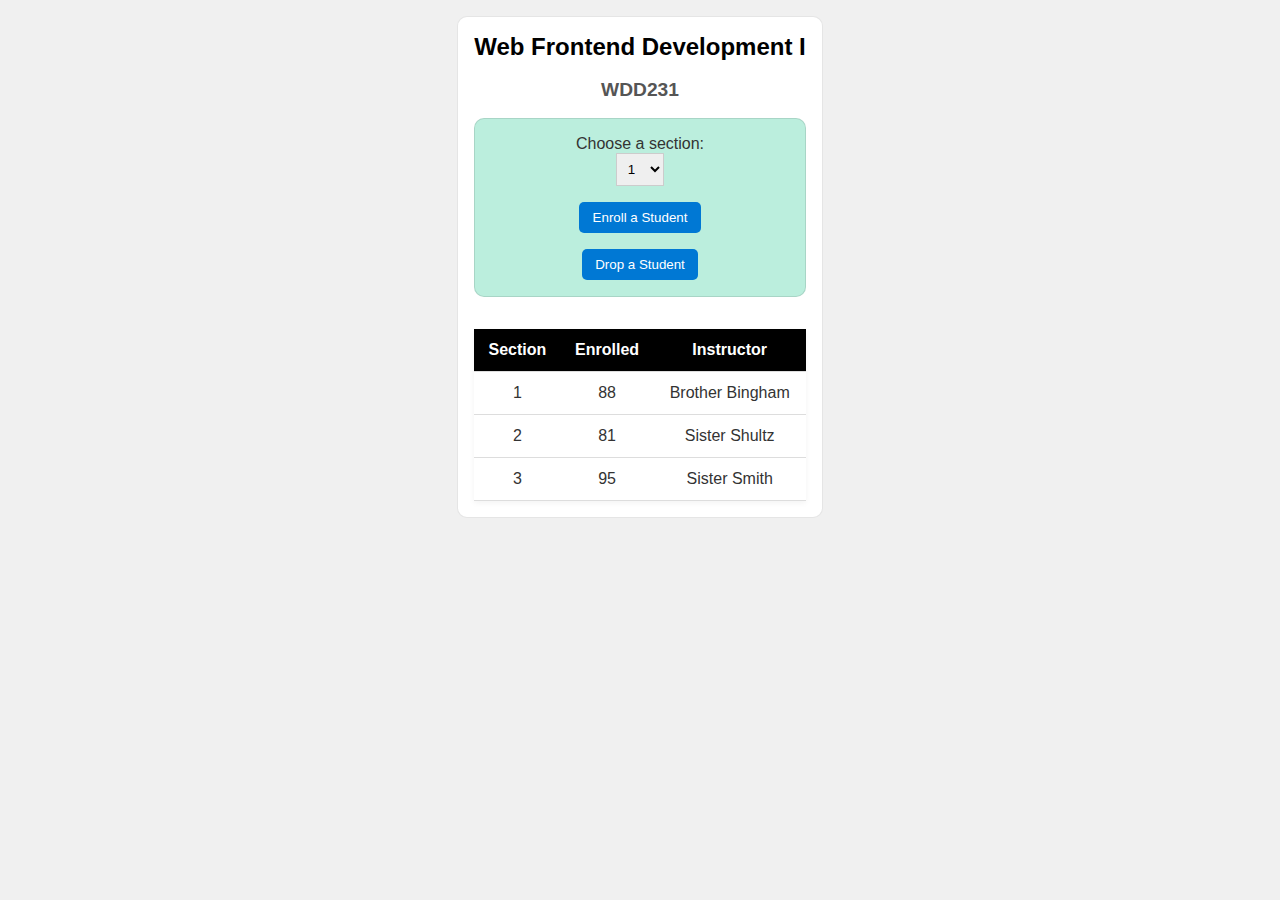
<file: modules/modules.html>
<!DOCTYPE html>
<html lang="en">

<head>
    <meta charset="UTF-8">
    <meta name="viewport" content="width=device-width, initial-scale=1.0">
    <title>Modules Example: Course and Sections</title>
    <link rel="stylesheet" href="modules.css">
    <script type="module" src="scripts/modules.mjs"></script>

</head>

<body>
    <main>
        <h1 id="courseName"></h1>
        <h2 id="courseCode"></h2>

        <div id="enrollment">
            <p>Choose a section:</p>
            <select id="sectionNumber">
                <option value="0" disabled selected>--</option>
            </select>
            <button id="enrollStudent">Enroll a Student</button>
            <button id="dropStudent">Drop a Student</button>
        </div>

        <table>
            <thead>
                <tr>
                    <th>Section</th>
                    <th>Enrolled</th>
                    <th>Instructor</th>
                </tr>
            </thead>
            <tbody id="sections"></tbody>
        </table>
    </main>
</body>

</html>
</file>
<file: final/styles/index.css>
.hero {
    position: relative;
    width: 100%;
    height: 60vh;
    overflow: hidden;
}

.hero img {
    width: 100%;
    height: 100%;
    object-fit: cover;
    display: block;
}

.hero-text {
    position: absolute;
    bottom: 10%;
    left: 5%;
    color: #fff;
    background-color: rgba(0, 0, 0, 0.4);
    padding: 1rem;
    max-width: 90%;
    border-radius: 0.5rem;
}

main {
    padding: 2rem 1rem;
    max-width: 1100px;
    margin: auto;
}

section {
    margin-bottom: 3rem;
    padding-top: 1rem;
}

section h2,
h2 {
    color: #2597c4;
    font-family: 'Roboto', sans-serif;
    margin: 2rem 0 1rem;
}

ul {
    padding-left: 1.25rem;
}

ul li {
    margin-bottom: 0.5rem;
}

.feature-card {
    background: white;
    border-radius: 8px;
    box-shadow: 0 2px 8px rgba(0, 0, 0, 0.1);
    padding: 1rem;
    transition: transform 0.3s ease, box-shadow 0.3s ease;
}

.feature-card:hover {
    transform: scale(1.03);
    box-shadow: 0 4px 12px rgba(0, 0, 0, 0.15);
}

/* Newsletter Section */
.newsletter {
    background-color: #f7f9fc;
    padding: 2rem 1.5rem;
    max-width: 600px;
    margin: 3rem auto;
    border-radius: 8px;
    box-shadow: 0 4px 8px rgba(0, 0, 0, 0.1);
}

.newsletter h2 {
    font-size: 1.8rem;
    margin-bottom: 1rem;
    color: #004080;
    text-align: center;
}

.newsletter form {
    display: flex;
    flex-direction: column;
    gap: 1rem;
}

.newsletter label {
    font-weight: 600;
    color: #222;
}

.newsletter input[type="text"],
.newsletter input[type="email"] {
    padding: 0.5rem 0.75rem;
    font-size: 1rem;
    border: 1px solid #bbb;
    border-radius: 5px;
    transition: border-color 0.3s ease;
}

.newsletter input[type="text"]:focus,
.newsletter input[type="email"]:focus {
    outline: none;
    border-color: #0073e6;
    box-shadow: 0 0 5px #0073e6;
}

#newsletter-description {
    font-size: 0.9rem;
    color: #555;
    text-align: center;
    margin-top: -0.5rem;
    margin-bottom: 1rem;
}

.newsletter button[type="submit"] {
    background-color: #0073e6;
    color: white;
    font-weight: 700;
    border: none;
    padding: 0.75rem;
    font-size: 1.1rem;
    border-radius: 5px;
    cursor: pointer;
    transition: background-color 0.3s ease;
}

.newsletter button[type="submit"]:hover,
.newsletter button[type="submit"]:focus {
    background-color: #005bb5;
    outline: none;
}

/* Call to Action Section */
.call-to-action {
    background: linear-gradient(135deg, #0073e6 0%, #005bb5 100%);
    color: white;
    text-align: center;
    padding: 3rem 1.5rem;
    margin: 3rem 0;
    border-radius: 8px;
}

.call-to-action h2 {
    font-size: 2rem;
    margin-bottom: 0.75rem;
}

.call-to-action p {
    font-size: 1.1rem;
    margin-bottom: 1.5rem;
    max-width: 600px;
    margin-left: auto;
    margin-right: auto;
}

.call-to-action .cta-button {
    background-color: #ffcc00;
    color: #004080;
    font-weight: 700;
    text-decoration: none;
    padding: 0.75rem 2rem;
    border-radius: 6px;
    font-size: 1.1rem;
    box-shadow: 0 4px 6px rgba(255, 204, 0, 0.5);
    transition: background-color 0.3s ease, color 0.3s ease;
    display: inline-block;
}

.call-to-action .cta-button:hover,
.call-to-action .cta-button:focus {
    background-color: #e6b800;
    color: #00264d;
    outline: none;
}

/* Responsive tweaks */
@media (max-width: 600px) {

    .newsletter,
    .call-to-action {
        padding: 2rem 1rem;
        margin: 2rem 1rem;
    }
}
</file>
<file: styles/prophets.css>
body {
    font-family: 'Roboto', sans-serif;
    background-color: #f4f4f4;
    margin: 0;
    padding: 0;
}

header,
footer {
    background-color: #009688;
    color: white;
    text-align: center;
    padding: 1rem;
}

main {
    padding: 1rem;
}

#cards {
    display: grid;
    grid-template-columns: repeat(auto-fit, minmax(300px, 1fr));
    gap: 1rem;
    margin-top: 1rem;
}

section {
    background-color: white;
    border-radius: 8px;
    padding: 1rem;
    box-shadow: 0 2px 5px rgba(0, 0, 0, 0.1);
    text-align: center;
}

img {
    width: 100%;
    height: auto;
    border-radius: 8px;
}
</file>
<file: final/styles/contact.css>
main {
    margin-top: 1rem; }
    
form {
    display: flex;
    flex-direction: column;
    gap: 1rem;
    max-width: 400px;
    margin: 1rem auto;
}

form input[type="email"],
form button {
    padding: 0.75rem;
    font-size: 1rem;
    border: 1px solid #ccc;
    border-radius: 0.5rem;
}

form input[type="email"]:focus {
    outline: 2px solid #0077b6;
}

form button {
    background-color: #131211;
    color: #fff;
    border: none;
    cursor: pointer;
    transition: background-color 0.3s ease-in-out;
}

form button:hover,
form button:focus {
    background-color: #000000;
}

.confirmation-message {
    color: green;
    font-weight: bold;
}

.employee-profiles {
    display: flex;
    gap: 1rem;
    flex-wrap: wrap;
    justify-content: center;
    margin: 2rem 0;
    padding: 1rem;
    background-color: #f3f3f3;
    border-radius: 8px;
}

.profile {
    background-color: #fff;
    border-radius: 10px;
    box-shadow: 0 2px 6px rgba(0, 0, 0, 0.1);
    transition: transform 0.3s ease, box-shadow 0.3s ease;
    padding: 1rem;
    text-align: center;
    max-width: 300px;
    margin: 1rem auto;
}

.profile:hover {
    transform: scale(1.03);
    box-shadow: 0 4px 12px rgba(0, 0, 0, 0.15);
}

.profile img {
    max-width: 100%;
    border-radius: 50%;
    margin-bottom: 0.5rem;
}

.our-location {
    margin: 2rem 0;
    padding: 1.5rem;
    background-color: #eef9ff;
    border-radius: 8px;
}

.our-location address {
    font-style: normal;
    margin: 1rem 0;
}

.google-map iframe {
    width: 100%;
    max-width: 600px;
    height: 300px;
    border: 0;
    border-radius: 8px;
}

.hero-text h2 {
    font-size: 2.5rem;
    font-weight: bold;
    color: #ffffff;
    text-shadow: 1px 1px 4px rgba(0, 0, 0, 0.6);
    margin: 0.5rem 0;
}

/* Style the contact form container */
.contact-form {
    max-width: 600px;
    margin: 1em auto;
    padding: 1em;
    background-color: #f9f9f9;
    border-radius: 8px;
}

/* Style the list of radio options */
.radio-options {
    list-style: none;
    padding-left: 0;
    margin-bottom: 1em;
}

.radio-options li {
    margin-bottom: 0.5em;
}

/* Style the checkbox container */
.form-item {
    margin-top: 1em;
    margin-bottom: 1em;
}
</file>
<file: modules/modules.css>
* {
    margin: 0;
    padding: 0;
    box-sizing: border-box;
}

body {
    font-family: Arial, sans-serif;
    background-color: #f0f0f0;
}

main {
    padding: 1rem;
    background-color: #fff;
    color: #333;
    width: fit-content;
    margin: 1rem auto;
    border: 1px solid rgb(0 0 0 / 10%);
    border-radius: 10px;
}

h1 {
    font-size: 1.5rem;
    color: #000;
}

h2 {
    font-size: 1.2rem;
    color: #555;
}

h1,
h2 {
    text-align: center;
    ;
    margin-bottom: 1.1rem;
}

form p {
    margin: .5rem;
    font-weight: bold;
}

#enrollment {
    padding: 1rem 1rem 0 1rem;
    border: 1px solid rgb(0 0 0 / 10%);
    border-radius: 10px;
    background-color: #bed;
    text-align: center;
}

select {
    padding: 0.5em;
    border: 1px solid #ccc;
    width: 3rem;
}

button {
    display: block;
    margin: 1rem auto;
    padding: 0.6em 1em;
    border: none;
    border-radius: 5px;
    background-color: #0078d4;
    color: white;
    cursor: pointer;
}

button:hover {
    background-color: #005fa3;
}

table {
    margin-top: 2rem;
    width: 100%;
    border-collapse: collapse;
    background-color: white;
    box-shadow: 0 2px 6px rgb(0 0 0 / 5%);
}

th,
td {
    padding: 0.75rem;
    text-align: center;
    border-bottom: 1px solid #ddd;
}

th {
    background-color: #000;
    color: white;
    font-weight: bold;
}

tr:hover {
    background-color: #bbb; }
</file>
<file: styles/chamber.css>
/* General Reset */
* {
    box-sizing: border-box;
    margin: 0;
    padding: 0;
}

/* Body */
body {
    font-family: 'Segoe UI', Tahoma, Geneva, Verdana, sans-serif;
    background-color: #f0f8ff;
    color: #333;
    line-height: 1.6;
    padding-bottom: 60px;
}

/* Header */
header.page-header {
    background-color: #003366;
    color: white;
    padding: 1rem;
    position: relative;
    text-align: center;
}

.header-content {
    display: flex;
    align-items: center;
    gap: 1rem;
    flex-wrap: wrap;
    justify-content: center;
    text-align: center;
}

header h1 {
    font-size: 2rem;
    margin-bottom: 5px;
}

header p {
    margin: 0;
}

.profile-pic {
    width: 60px;
    height: 60px;
    border-radius: 50%;
    object-fit: cover;
}

/* Navigation */
#menu-toggle {
    display: none;
    font-size: 2rem;
    background: none;
    border: none;
    color: white;
    position: absolute;
    top: 1rem;
    right: 1rem;
    cursor: pointer;
}

nav {
    background-color: #006699;
}

nav ul {
    display: flex;
    justify-content: center;
    list-style: none;
    padding: 10px;
    flex-wrap: wrap;
}

nav ul li {
    margin: 0 15px;
}

nav ul li a {
    color: white;
    text-decoration: none;
    font-weight: bold;
}

nav ul li a:hover,
nav ul li a.active {
    text-decoration: underline;
}

/* Assuming you have a class for the card image */
.card-image {
    width: 100%; /* Adjust to take full width of the card */
    height: auto; /* Keep aspect ratio intact */
    border-radius: 0; /* Remove the circular shape */
}

/* For the card container */
.card {
    /* Your existing styles */
    overflow: hidden; /* Prevent image overflow if needed */
}

/* Main */
main {
    display: grid;
    grid-template-columns: 1fr;
    gap: 20px;
    max-width: 960px;
    margin: 20px auto;
    padding: 0 15px;
}

.card {
    background-color: white;
    padding: 20px;
    border-radius: 10px;
    box-shadow: 0 0 10px rgba(0, 0, 0, 0.1);
}

.card h2 {
    color: #006699;
    margin-bottom: 10px;
}

.card ul li a {
    text-decoration: none;
    color: #333;
}

.card ul li a:hover {
    color: #006699;
}

.course {
    border: 1px solid #ccc;
    padding: 15px;
    border-radius: 8px;
    margin-bottom: 15px;
    background-color: #fff;
}

.course h3 {
    color: #003366;
    margin-bottom: 10px;
}
.main-grid {
    display: grid;
    grid-template-columns: 1fr 1fr;
    grid-template-areas:
        "course location"
        "program program";
    gap: 20px;
    max-width: 960px;
    margin: 20px auto;
    padding: 0 15px;
}

.course-work {
    grid-area: course;
}

.location {
    grid-area: location;
}

.program {
    grid-area: program;
    text-align: center;
}
@media (max-width: 768px) {
    .main-grid {
        grid-template-columns: 1fr;
        grid-template-areas:
            "course"
            "location"
            "program";
    }
}
/* Footer */
footer {
    background-color: #003366;
    color: white;
    text-align: center;
    padding: 15px;
    position: fixed;
    width: 100%;
    bottom: 0;
    font-size: 0.9rem;
}

/* Responsive Navigation */
@media (max-width: 768px) {
    #menu-toggle {
        display: block;
    }

    nav ul {
        display: none;
        flex-direction: column;
        padding: 1rem;
    }

    nav ul.show {
        display: flex;
    }

    .header-content {
        flex-direction: column;
        text-align: center;
    }
}
</file>
<file: final/styles/global.css>
/* RESET */
* {
    margin: 0;
    padding: 0;
    box-sizing: border-box;
}

html,
body {
    font-family: 'Open Sans', sans-serif;
    background-color: #fdfdfd;
    color: #333;
    line-height: 1.6;
    max-width: 100%;
    overflow-x: hidden;
}

/* Logo */
.logo {
    display: flex;
    align-items: center;
    gap: 0.3rem;
}

.logo img {
    max-height: 60px;
}

.logo-text span {
    font-weight: 400;
    color: #ffffff;
}

.hero {
    position: relative;
    width: 100%;
    height: 60vh;
    overflow: hidden;
    margin: 0;
    padding: 0;
}

.hero img {
    width: 100%;
    height: 100%;
    object-fit: cover;
    display: block;
}

.hero-text {
    position: absolute;
    bottom: 10%;
    left: 5%;
    color: #fff;
    background-color: rgba(0, 0, 0, 0.4);
    padding: 1rem;
    max-width: 90%;
    border-radius: 0.5rem;
}

.hero-text h2 {
    font-size: 2rem;
    margin-bottom: 0.5rem;
    font-family: 'Roboto', sans-serif;
}


.hero-text p {
    font-size: 1rem;
    font-weight: 300;
}
section h2,
h2 {
    color: #020202;
    font-family: 'Roboto', sans-serif;
    margin: 2rem 0 1rem;
}
/* Header + Nav */
header {
    background-color: #0077b6;
    color: white;
    padding: 1rem;
    text-align: center;
    position: relative;
}

header h1 {
    font-family: 'Roboto', sans-serif;
    font-size: 2rem;
    margin-bottom: 1rem;
    margin: 0;
}

/* Ensure consistent h1 sizing in semantic sections */
section h1,
article h1,
aside h1,
nav h1 {
    font-size: 2rem;
    font-family: 'Roboto', sans-serif;
    margin-bottom: 1rem;
    /* Match your intended h1 size */
}
nav {
    margin-top: 0.5rem;
}

.nav-links {
    list-style: none;
    display: flex;
    justify-content: center;
    gap: 1.5rem;
    flex-wrap: wrap;
}

.nav-links a {
    color: white;
    text-decoration: none;
    font-weight: bold;
    transition: color 0.3s;
}

.nav-links a:hover,
.nav-links a:focus {
    color: #000000;
}

.nav-links a.active {
    color: #000000;
    font-weight: bold;
    border-bottom: 2px solid #010101;
    padding-bottom: 2px;
}

#menu-toggle {
    display: none;
    background: none;
    border: none;
    font-size: 1.5rem;
    color: white;
    position: absolute;
    top: 1rem;
    right: 1rem;
    cursor: pointer;
}

/* CTA Button */
.cta-button {
    display: inline-block;
    margin-top: 1rem;
    padding: 0.75rem 1.5rem;
    background-color: #f4a261;
    color: white;
    text-decoration: none;
    font-weight: bold;
    border-radius: 6px;
    transition: background-color 0.3s ease-in-out;
}

.cta-button:hover,
.cta-button:focus {
    background-color: #e76f51;
}

/* Footer */
footer {
    background-color: #0077b6;
    color: white;
    text-align: center;
    padding: 2rem 1rem;
    margin-top: 2rem;
}

.footer-container {
    display: flex;
    justify-content: space-between;
    flex-wrap: wrap;
    max-width: 1100px;
    margin: auto;
    gap: 2rem;
}

footer section {
    flex: 1;
    min-width: 220px;
}

footer a {
    color: #000000;
    text-decoration: none;
}

footer a:hover,
footer a:focus {
    text-decoration: underline;
}

.sociallinks {
    text-align: center;
}

.sociallinks a {
    margin: 0 0.5rem;
}

.sociallinks img {
    width: 32px;
    height: 32px;
    vertical-align: middle;
}

/* Mobile Nav + Footer */
@media (max-width: 768px) {
    .nav-links {
        flex-direction: column;
        display: none;
        background-color: #0077b6;
        padding: 1rem 0;
        position: absolute;
        /* position it absolutely */
        top: 60px;
        /* below the header */
        right: 1rem;
        width: 200px;
        /* fixed width */
        border-radius: 8px;
        box-shadow: 0 4px 10px rgba(0, 0, 0, 0.25);
        z-index: 9999;
        /* make sure it's above other content */
    }

    .nav-links.show {
        display: flex;
    }

    #menu-toggle {
        display: block;
        position: absolute;
        top: 1rem;
        right: 1rem;
        font-size: 1.5rem;
        cursor: pointer;
        background: none;
        border: none;
        color: white;
        z-index: 10000;
        /* above nav-links */
    }
}

    .footer-container {
        flex-direction: column;
        text-align: center;
    }

    footer section {
        margin-bottom: 1rem;
    }
}

.site-title {
    display: block !important;
    color: #000 !important;
    font-size: 2rem !important;
    z-index: 999 !important;
    position: relative !important;
}

.contact {
    /* styling for contact info in footer */
    font-size: 0.9rem;
    color: #ffffff;
    padding: 1rem 0;
}

.designer {
    /* styling for the footer site info */
    font-style: italic;
    font-size: 0.8rem;
    color: #ffffff;
    text-align: center;
    margin-top: 1.5rem;
}


.form-message {
    margin-top: 0.5rem;
    font-size: 0.9rem;
    font-weight: 500;
    color: #e63946;
    /* Default to red for errors, overridden by JS on success */
}
</file>
<file: chamber/styles/directory.css>
/*contract issue fixed*/
/*added wayfinding*/

/* RESET & BASE */
* {
    margin: 0;
    padding: 0;
    box-sizing: border-box;
}

body {
    font-family: 'Segoe UI', sans-serif;
    background-color: #f4f4f4;
    color: #333;
    line-height: 1.6;
}

a {
    color: #ffffff;
    /* Good contrast on white */
    text-decoration: none;
}

a:hover {
    text-decoration: underline;
}

/* HEADING STYLES */
h1 {
    font-size: 2.5rem;
    color: #aaa7bb;
    margin-bottom: 1rem;
}

h2 {
    font-size: 2rem;
    margin-bottom: 1rem;
    color: #004d66;
}

h3 {
    font-size: 1.5rem;
    color: #006b8f;
    margin-top: 1rem;
    margin-bottom: 0.5rem;
}

/* HEADER */
header {
    display: grid;
    grid-template-columns: auto 1fr auto;
    align-items: center;
    background-color: #004d66;
    color: #fff;
    padding: 1rem 2rem;
    gap: 1rem;
}

.logo {
    display: flex;
    align-items: center;
    gap: 1rem;
}

.logo img {
    height: 60px;
    width: auto;
}

.logo h1 {
    font-size: 1.5rem;
}

.logo span {
    font-weight: 300;
    display: block;
    font-size: 1rem;
}

/* NAVIGATION */
nav {
    display: flex;
    align-items: center;
    justify-content: flex-end;
    margin-top: 1rem;
}

#menuBtn {
    background: none;
    color: rgb(14, 6, 6);
    font-size: 1.5rem;
    border: none;
    display: none;
}

#navMenu {
    max-height: 0;
    opacity: 0;
    overflow: hidden;
    transition: max-height 0.7s ease, opacity 0.7s ease;
    flex-direction: column;
    background-color: #009688;
    position: absolute;
    top: 60px;
    right: 0;
    width: 100%;
    z-index: 1000;
}

#navMenu.open {
    max-height: 500px;
    opacity: 1;
}

#navMenu li a {
    color: white;
    font-weight: bold;
}

#darkModeToggle {
    background: none;
    color: white;
    border: none;
    font-size: 1.2rem;
    cursor: pointer;
}

/* Hide nav menu by default on small screens */
@media (max-width: 768px) {
    #menuBtn {
        display: block;
        background: none;
        border: none;
        font-size: 2rem;
        color: #ecfefc;
        cursor: pointer;
    }

    #navMenu {
        max-height: 0;
        opacity: 0;
        overflow: hidden;
        transition: max-height 0.7s ease, opacity 0.7s ease;
        flex-direction: column;
        background-color: #009688;
        position: absolute;
        top: 60px;
        right: 0;
        width: 100%;
        z-index: 1000;
        padding: 1rem 0;
        margin-top: 1rem;
    }

    #navMenu.open {
        max-height: 500px;
        opacity: 1;
    }

    #navMenu li {
        margin: 0.5rem 0;
        text-align: center;
    }

    #navMenu li a,
    #navMenu li button {
        color: #fff;
        font-size: 1.2rem;
        display: block;
        padding: 0.5rem 0;
        text-decoration: none;
    }

    #directory.list-view .card {
        flex-direction: column;
        align-items: flex-start;
    }
}

/* MAIN */
main {
    padding: 2rem;
}

.hero {
    position: relative;
    text-align: center;
}

.hero img {
    width: 100%;
    height: 300px;
    object-fit: cover;
}

.cta {
    position: absolute;
    top: 50%;
    left: 50%;
    transform: translate(-50%, -50%);
    background: rgba(0, 0, 0, 0.6);
    color: white;
    padding: 1rem;
    border-radius: 10px;
}

.join-btn {
    background-color: #009688;
    color: white;
    padding: 10px 20px;
    text-decoration: none;
    border-radius: 6px;
}

.spotlight-card {
    border: 1px solid #ccc;
    padding: 1rem;
    border-radius: 10px;
    margin: 1rem;
    text-align: center;
}

@media (min-width: 768px) {
    .spotlights {
        display: flex;
        justify-content: space-around;
    }
}

.forecast-container {
    display: flex;
    gap: 1rem;
    justify-content: space-around;
    flex-wrap: wrap;
}

.forecast-card {
    background: #88dde9;
    padding: 1rem;
    border-radius: 10px;
    text-align: center;
}

/* DIRECTORY CONTROLS */
.directory-controls {
    margin-bottom: 1rem;
}

.directory-controls button {
    padding: 0.5rem 1rem;
    margin-right: 0.5rem;
    border: 1px solid #004d66;
    background-color: #fff;
    color: #004d66;
    cursor: pointer;
    transition: 0.3s ease;
}

.directory-controls button.active,
.directory-controls button:hover {
    background-color: #004d66;
    color: #fff;
}

/* DIRECTORY SECTION */
#directory {
    display: grid;
    grid-template-columns: repeat(auto-fit, minmax(280px, 1fr));
    gap: 1rem;
}

#directory.list-view {
    display: block;
}

#directory.list-view .card {
    display: grid;
    grid-template-columns: 1.5fr 2.5fr 1.5fr 2fr 1.5fr 1.5fr 3fr;
    column-gap: 1rem;
    align-items: center;
    padding: 1rem 0;
    border-bottom: 1px solid #ccc;
}

#directory.list-view .card img {
    max-width: 100px;
    margin-right: 1rem;
}

#directory.list-view .card>* {
    text-align: left;
}

#directory img {
    display: block;
    max-width: 150px;
    margin: 0 auto 1rem;
    height: auto;
}

#directory.list-view img {
    display: none;
}

.card {
    background-color: white;
    border: 1px solid #ccc;
    padding: 1rem;
    text-align: center;
    transition: transform 0.3s ease;
}

.card:hover {
    transform: scale(1.02);
}

.card img {
    width: 100%;
    max-width: 150px;
    height: auto;
    object-fit: contain;
    margin-bottom: 0.5rem;
}

.card h3 {
    margin-top: 0.5rem;
    font-size: 1.2rem;
    color: #004d66;
}

.card p {
    margin: 0.3rem 0;
    font-size: 0.95rem;
}

.card a {
    display: block;
    word-break: break-word;
    overflow-wrap: break-word;
    color: #006b8f;
    margin: 0.3rem 0;
    font-size: 0.95rem;
}

/* Show nav menu on desktop */
@media (min-width: 769px) {
    #navMenu {
        position: static;
        max-height: none !important;
        opacity: 1 !important;
        overflow: visible;
        display: flex !important;
        flex-direction: row;
        background-color: transparent;
        width: auto;
        padding: 0;
    }

    #navMenu li {
        margin-left: 1.5rem;
    }

    #navMenu li a,
    #navMenu li button {
        color: white;
        font-size: 1rem;
        padding: 0;
        display: inline-block;
    }

    #menuBtn {
        display: none;
    }
}

/* MOBILE LIST VIEW */
@media (max-width: 600px) {
    #directory.list-view .card {
        display: block;
        padding: 1rem;
        border-bottom: 1px solid #ccc;
    }

    #directory.list-view .card img {
        display: none;
    }

    #directory.list-view .card>* {
        display: block;
        margin: 0.3rem 0;
        padding: 0;
        text-align: left;
    }

    #directory.list-view .biz-name {
        font-weight: 700;
        font-size: 1.2rem;
        margin-bottom: 0.5rem;
    }
}

/* FOOTER */
footer {
    display: flex;
    justify-content: space-between;
    align-items: center;
    padding: 2rem 0;
    background-color: #004d66;
    color: white;
    flex-wrap: nowrap;
    width: 100vw;
    margin: 0;
}

footer .designer,
footer .contact,
footer .social-links {
    flex-basis: 33.33%;
}

footer .designer {
    text-align: left;
}

footer .social-links {
    display: flex;
    justify-content: center;
    text-align: center;
}

footer .contact {
    text-align: right;
}

footer a {
    color: #ffcc00;
}

footer .social-links a img {
    width: 24px;
    margin: 0 5px;
}

footer .footer-note {
    margin-top: 1rem;
    font-size: 0.9rem;
}

/* FOOTER MOBILE */
@media (max-width: 600px) {
    footer {
        flex-direction: column;
        text-align: center;
    }

    footer section {
        max-width: 100%;
        margin-bottom: 1rem;
    }

    .designer,
    .social-links,
    .contact {
        text-align: center !important;
    }
}

/* DARK MODE */
body.dark-mode {
    background-color: #222;
    color: #ddd;
}

body.dark-mode header,
body.dark-mode footer {
    background-color: #111;
}

body.dark-mode .card {
    background-color: #333;
    border-color: #444;
}

body.dark-mode .directory-controls button {
    border-color: #ddd;
    color: #ddd;
    background-color: #222;
}

body.dark-mode .directory-controls button.active {
    background-color: #ddd;
    color: #222;
}

#mode-toggle {
    background-color: #004d66;
    color: #ffffff;
    border: none;
    padding: 0.5rem 1rem;
    font-size: 1rem;
    border-radius: 6px;
    cursor: pointer;
    transition: background-color 0.3s ease;
}

#mode-toggle:hover {
    background-color: #006b8f;
}

nav ul li a.active {
    background-color: #140a0a;
    color: #2b6c65;
    padding: 0.4rem 0.8rem;
    border-radius: 5px;
}
</file>
